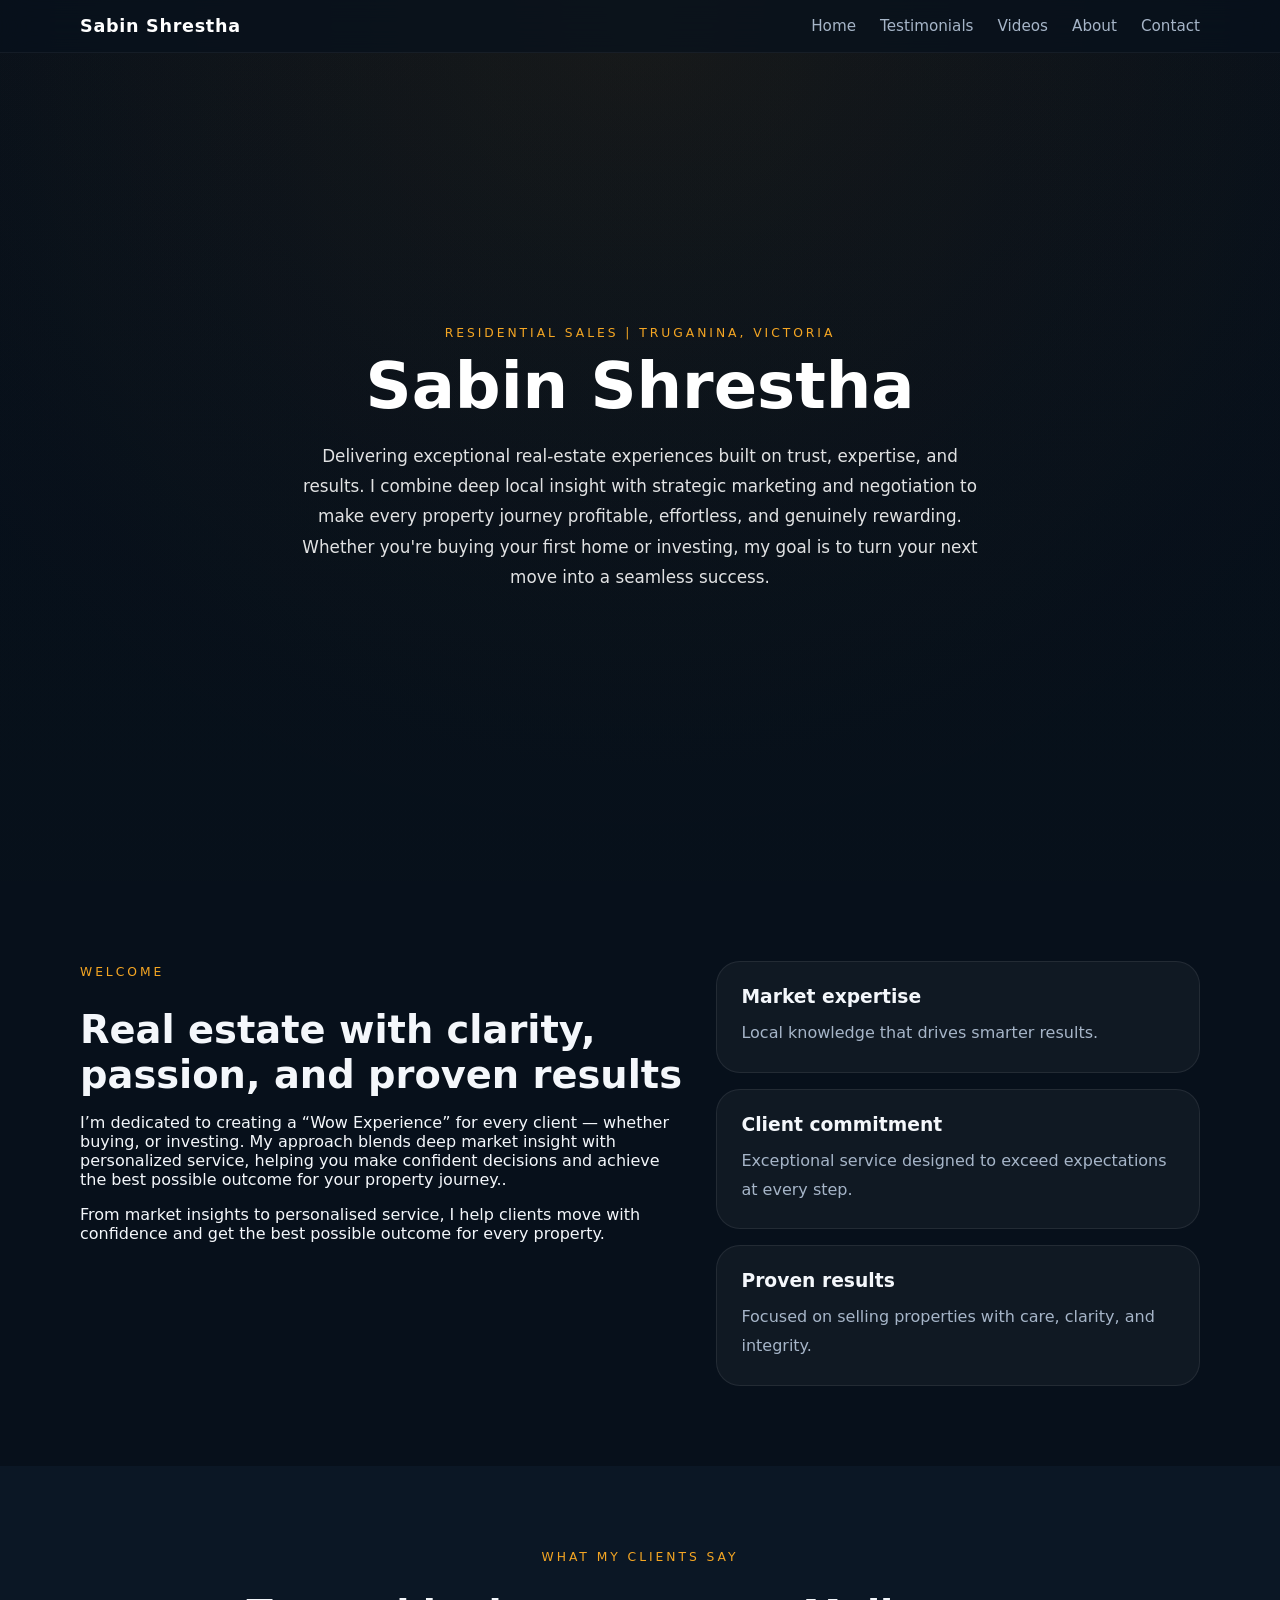
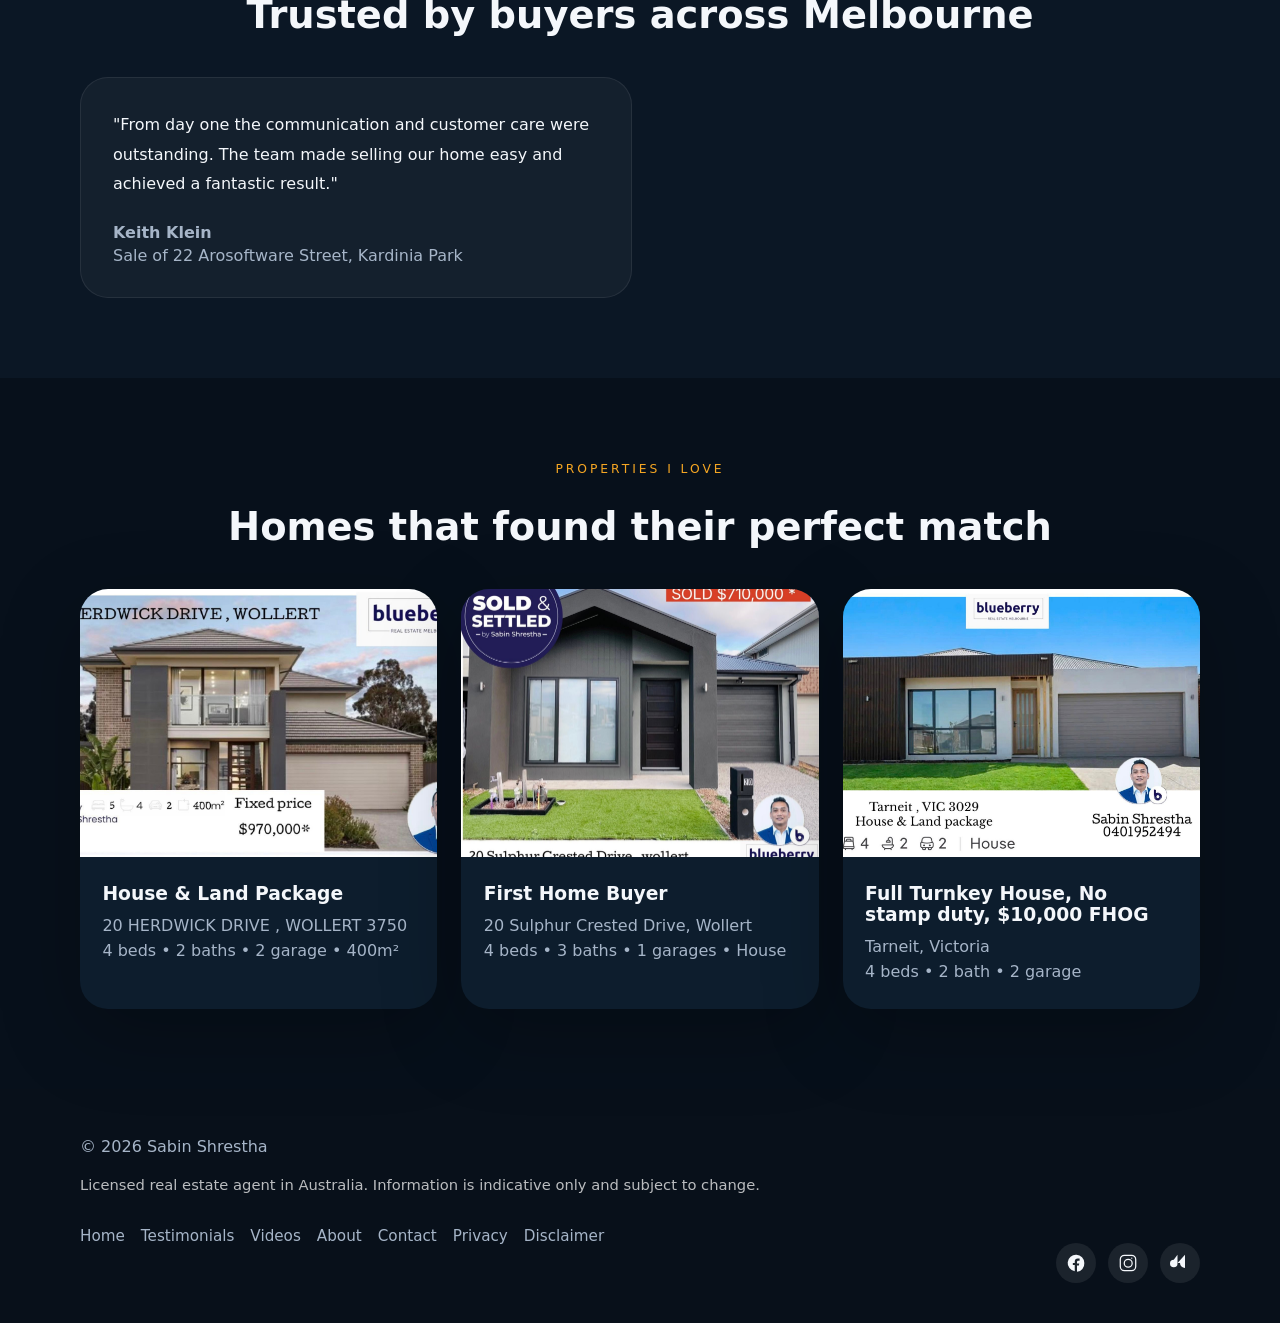
<file: index.html>
﻿<!DOCTYPE html>
<html lang="en-AU">
<head>
  <meta charset="UTF-8" />
  <meta name="viewport" content="width=device-width, initial-scale=1.0" />
  <meta name="referrer" content="no-referrer" />
  <meta http-equiv="Content-Security-Policy" content="default-src 'self' https://fonts.googleapis.com https://fonts.gstatic.com https://images.unsplash.com; script-src 'self'; style-src 'self' https://fonts.googleapis.com; font-src 'self' https://fonts.gstatic.com; img-src 'self' https://images.unsplash.com data:; connect-src 'self'; base-uri 'self'; form-action 'self'; frame-ancestors 'none'; object-src 'none';" />
  <title>Sabin Shrestha | Real Estate Agent</title>
  <link rel="preconnect" href="https://fonts.googleapis.com" />
  <link rel="preconnect" href="https://fonts.gstatic.com" crossorigin />
  <link href="https://fonts.googleapis.com/css2?family=Inter:wght@400;500;600;700;800&display=swap" rel="stylesheet" />
  <link rel="stylesheet" href="styles.css" />
</head>
<body>
  <a class="skip-link" href="#main-content">Skip to main content</a>
  <header class="site-header">
    <div class="container nav-wrap">
      <a href="index.html" class="logo">Sabin Shrestha</a>
      <nav class="main-nav" aria-label="Primary navigation">
        <a href="index.html">Home</a>
        <a href="testimonials.html">Testimonials</a>
        <a href="videos.html">Videos</a>
        <a href="about.html">About</a>
        <a href="contact.html">Contact</a>
      </nav>

    </div>
  </header>

  <main id="main-content">
    <section class="hero" id="home">
      <div class="hero-overlay"></div>
      <div class="container hero-content">
        <span class="eyebrow">Residential sales | Truganina, Victoria</span>
        <h1>Sabin Shrestha</h1>
        <p>Delivering exceptional real-estate experiences built on trust, expertise, and results. I combine deep local insight with strategic marketing and negotiation to make every property journey profitable, effortless, and genuinely rewarding. Whether you're buying your first home or investing, my goal is to turn your next move into a seamless success.</p>
      </div>
    </section>

    <section class="about section-light">
      <div class="container section-grid">
        <div>
          <span class="section-subtitle">Welcome</span>
          <h2>Real estate with clarity, passion, and proven results</h2>
          <p>I’m dedicated to creating a “Wow Experience” for every client — whether buying, or investing. My approach blends deep market insight with personalized service, helping you make confident decisions and achieve the best possible outcome for your property journey..</p>
          <p>From market insights to personalised service, I help clients move with confidence and get the best possible outcome for every property.</p>
        </div>
        <div class="feature-cards">
          <article class="feature-card">
            <h3>Market expertise</h3>
            <p>Local knowledge that drives smarter results.</p>
          </article>
          <article class="feature-card">
            <h3>Client commitment</h3>
            <p>Exceptional service designed to exceed expectations at every step.</p>
          </article>
          <article class="feature-card">
            <h3>Proven results</h3>
            <p>Focused on selling properties with care, clarity, and integrity.</p>
          </article>
        </div>
      </div>
    </section>

    <section class="testimonials section-dark" id="testimonials">
      <div class="container">
        <div class="section-header">
          <span class="section-subtitle">What my clients say</span>
          <h2>Trusted by buyers across Melbourne</h2>
        </div>
        <div class="testimonial-slider" id="home-testimonial-slider">
          <article class="testimonial-card active">
            <p>"From day one the communication and customer care were outstanding. The team made selling our home easy and achieved a fantastic result."</p>
            <div class="testimonial-meta">
              <strong>Keith Klein</strong>
              <span>Sale of 22 Arosoftware Street, Kardinia Park</span>
            </div>
          </article>
        </div>
      </div>
    </section>

    <section class="properties section-light" id="properties">
      <div class="container">
        <div class="section-header">
          <span class="section-subtitle">Properties I Love</span>
          <h2>Homes that found their perfect match  </h2>
        </div>
        <div class="property-grid">
          <article class="property-card">
            <img src="soldhome3.jpg" alt="Luxury coastal home" />
            <div class="property-details">
              <h3>House & Land Package</h3>
              <p>20 HERDWICK DRIVE , WOLLERT 3750</p>
              <div class="property-meta">4 beds • 2 baths • 2 garage • 400m²</div>
            </div>
          </article>
          <article class="property-card">
            <img src="soldhome2.jpg" alt="Elegant modern home" />
            <div class="property-details">
              <h3>First Home Buyer</h3>
              <p>20 Sulphur Crested Drive, Wollert</p>
              <div class="property-meta">4 beds • 3 baths • 1 garages • House</div>
            </div>
          </article>
          <article class="property-card">
            <img src="soldhome4.jpg" alt="Modern townhouse" />
            <div class="property-details">
              <h3> Full Turnkey House, No stamp duty,  $10,000 FHOG</h3>
              <p>Tarneit, Victoria</p>
              <div class="property-meta">4 beds • 2 bath • 2 garage</div>
            </div>
          </article>
        </div>
      </div>
    </section>

  </main>

  <footer class="site-footer">
  <div class="container footer-grid">
    <div class="footer-brand">
      <p>© 2026 Sabin Shrestha</p>
      <p class="footer-note">Licensed real estate agent in Australia. Information is indicative only and subject to change.</p>
    </div>
    <div class="footer-links">
      <a href="index.html">Home</a>
      <a href="testimonials.html">Testimonials</a>
      <a href="videos.html">Videos</a>
      <a href="about.html">About</a>
      <a href="contact.html">Contact</a>
      <a href="privacy.html">Privacy</a>
      <a href="disclaimer.html">Disclaimer</a>
    </div>
    <div class="footer-social">
      <a href="https://www.facebook.com/sabin.shrestha.16" target="_blank" rel="noreferrer noopener" aria-label="Facebook">
        <svg viewBox="0 0 24 24" fill="currentColor" aria-hidden="true"><path d="M22 12a10 10 0 1 0-11.5 9.9V14.4H8.2v-2.4h2.3v-1.8c0-2.3 1.4-3.6 3.5-3.6 1 0 2 .1 2.3.1v2.7h-1.5c-1.2 0-1.6.7-1.6 1.6v1.7h2.7l-.4 2.4h-2.3v7.5A10 10 0 0 0 22 12z"/></svg>
      </a>
      <a href="https://www.instagram.com/sabinblueberry/" target="_blank" rel="noreferrer noopener" aria-label="Instagram">
        <svg viewBox="0 0 24 24" fill="currentColor" aria-hidden="true"><path d="M7.75 2h8.5A5.75 5.75 0 0 1 22 7.75v8.5A5.75 5.75 0 0 1 16.25 22h-8.5A5.75 5.75 0 0 1 2 16.25v-8.5A5.75 5.75 0 0 1 7.75 2zm0 1.5A4.25 4.25 0 0 0 3.5 7.75v8.5A4.25 4.25 0 0 0 7.75 20.5h8.5A4.25 4.25 0 0 0 20.5 16.25v-8.5A4.25 4.25 0 0 0 16.25 3.5h-8.5zm8.75 2a.75.75 0 1 1 0 1.5.75.75 0 0 1 0-1.5zm-4.25 1.25a5.5 5.5 0 1 1 0 11 5.5 5.5 0 0 1 0-11zm0 1.5a4 4 0 1 0 0 8 4 4 0 0 0 0-8z"/></svg>
      </a>
      <a href="https://www.tiktok.com/@sabin_realtor?lang=en" target="_blank" rel="noreferrer noopener" aria-label="TikTok">
        <svg viewBox="0 0 24 24" fill="currentColor" aria-hidden="true"><path d="M9 2v10.5A4.5 4.5 0 1 1 4.5 8"/><path d="M9 12h3a6 6 0 0 0 6 6V2"/></svg>
      </a>
    </div>
  </div>
</footer>

  <script src="script.js"></script>
</body>
</html>
</file>
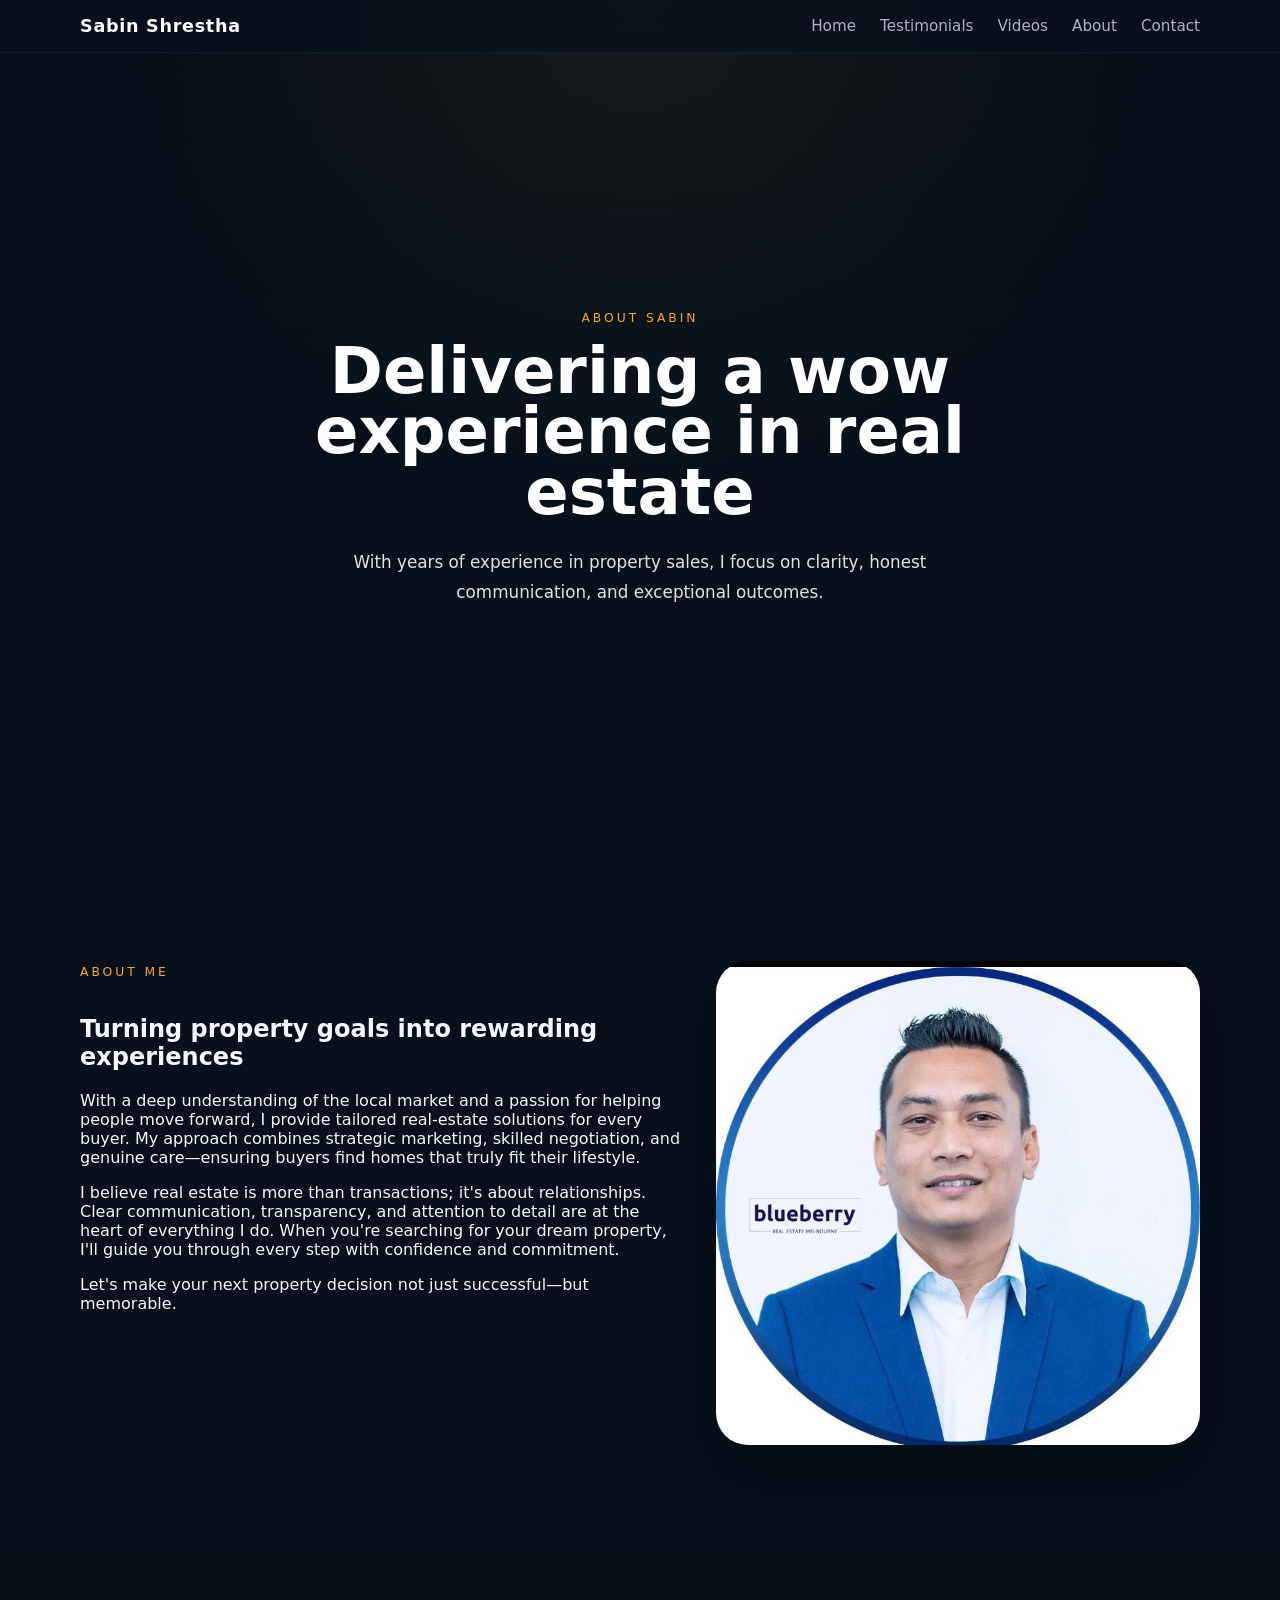
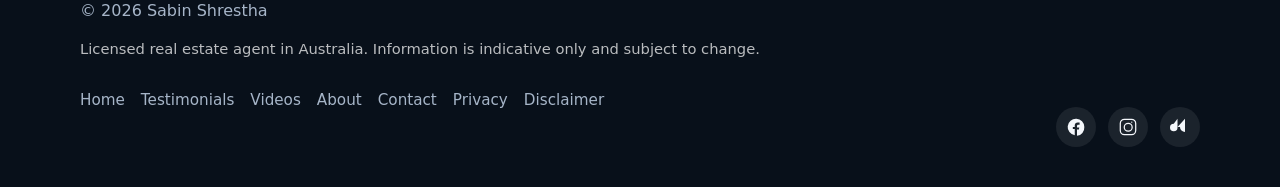
<file: about.html>
﻿<!DOCTYPE html>
<html lang="en-AU">
<head>
  <meta charset="UTF-8" />
  <meta name="viewport" content="width=device-width, initial-scale=1.0" />
  <meta name="referrer" content="no-referrer" />
  <meta http-equiv="Content-Security-Policy" content="default-src 'self' https://fonts.googleapis.com https://fonts.gstatic.com https://images.unsplash.com; script-src 'self'; style-src 'self' https://fonts.googleapis.com; font-src 'self' https://fonts.gstatic.com; img-src 'self' https://images.unsplash.com data:; connect-src 'self'; base-uri 'self'; form-action 'self'; frame-ancestors 'none'; object-src 'none';" />
  <title>About | Sabin Shrestha</title>
  <link rel="preconnect" href="https://fonts.googleapis.com" />
  <link rel="preconnect" href="https://fonts.gstatic.com" crossorigin />
  <link href="https://fonts.googleapis.com/css2?family=Inter:wght@400;500;600;700;800&display=swap" rel="stylesheet" />
  <link rel="stylesheet" href="styles.css" />
</head>
<body>
  <a class="skip-link" href="#main-content">Skip to main content</a>
  <header class="site-header">
    <div class="container nav-wrap">
      <a href="index.html" class="logo">Sabin Shrestha</a>
      <nav class="main-nav" aria-label="Primary navigation">
        <a href="index.html">Home</a>
        <a href="testimonials.html">Testimonials</a>
        <a href="videos.html">Videos</a>
        <a href="about.html">About</a>
        <a href="contact.html">Contact</a>
      </nav>

    </div>
  </header>

  <main id="main-content">
    <section class="hero">
      <div class="hero-overlay"></div>
      <div class="container hero-content">
        <span class="eyebrow">About Sabin</span>
        <h1>Delivering a wow experience in real estate</h1>
        <p>With years of experience in property sales, I focus on clarity, honest communication, and exceptional outcomes.</p>
      </div>
    </section>

    <section class="section-light">
      <div class="container section-grid">
        <div>
          <span class="section-subtitle">About me</span>
          <h2>Turning property goals into rewarding experiences</h2>
          <p>With a deep understanding of the local market and a passion for helping people move forward, I provide tailored real-estate solutions for every buyer. My approach combines strategic marketing, skilled negotiation, and genuine care—ensuring buyers find homes that truly fit their lifestyle.</p>
          <p>I believe real estate is more than transactions; it's about relationships. Clear communication, transparency, and attention to detail are at the heart of everything I do. When you're searching for your dream property, I'll guide you through every step with confidence and commitment.</p>
          <p>Let's make your next property decision not just successful—but memorable.</p>
        </div>
        <div>
          <div class="about-image-wrapper">
            <img src="sabin profile.jpg" alt="Sabin Shrestha" class="agent-photo" />
          </div>
        </div>
      </div>
    </section>
  </main>

  <footer class="site-footer">
  <div class="container footer-grid">
    <div class="footer-brand">
      <p>© 2026 Sabin Shrestha</p>
      <p class="footer-note">Licensed real estate agent in Australia. Information is indicative only and subject to change.</p>
    </div>
    <div class="footer-links">
      <a href="index.html">Home</a>
      <a href="testimonials.html">Testimonials</a>
      <a href="videos.html">Videos</a>
      <a href="about.html">About</a>
      <a href="contact.html">Contact</a>
      <a href="privacy.html">Privacy</a>
      <a href="disclaimer.html">Disclaimer</a>
    </div>
    <div class="footer-social">
      <a href="https://www.facebook.com/sabin.shrestha.16" target="_blank" rel="noreferrer noopener" aria-label="Facebook">
        <svg viewBox="0 0 24 24" fill="currentColor" aria-hidden="true"><path d="M22 12a10 10 0 1 0-11.5 9.9V14.4H8.2v-2.4h2.3v-1.8c0-2.3 1.4-3.6 3.5-3.6 1 0 2 .1 2.3.1v2.7h-1.5c-1.2 0-1.6.7-1.6 1.6v1.7h2.7l-.4 2.4h-2.3v7.5A10 10 0 0 0 22 12z"/></svg>
      </a>
      <a href="https://www.instagram.com/sabinblueberry/" target="_blank" rel="noreferrer noopener" aria-label="Instagram">
        <svg viewBox="0 0 24 24" fill="currentColor" aria-hidden="true"><path d="M7.75 2h8.5A5.75 5.75 0 0 1 22 7.75v8.5A5.75 5.75 0 0 1 16.25 22h-8.5A5.75 5.75 0 0 1 2 16.25v-8.5A5.75 5.75 0 0 1 7.75 2zm0 1.5A4.25 4.25 0 0 0 3.5 7.75v8.5A4.25 4.25 0 0 0 7.75 20.5h8.5A4.25 4.25 0 0 0 20.5 16.25v-8.5A4.25 4.25 0 0 0 16.25 3.5h-8.5zm8.75 2a.75.75 0 1 1 0 1.5.75.75 0 0 1 0-1.5zm-4.25 1.25a5.5 5.5 0 1 1 0 11 5.5 5.5 0 0 1 0-11zm0 1.5a4 4 0 1 0 0 8 4 4 0 0 0 0-8z"/></svg>
      </a>
      <a href="https://www.tiktok.com/@sabin_realtor?lang=en" target="_blank" rel="noreferrer noopener" aria-label="TikTok">
        <svg viewBox="0 0 24 24" fill="currentColor" aria-hidden="true"><path d="M9 2v10.5A4.5 4.5 0 1 1 4.5 8"/><path d="M9 12h3a6 6 0 0 0 6 6V2"/></svg>
      </a>
    </div>
  </div>
</footer>
</body>
</html>
</file>
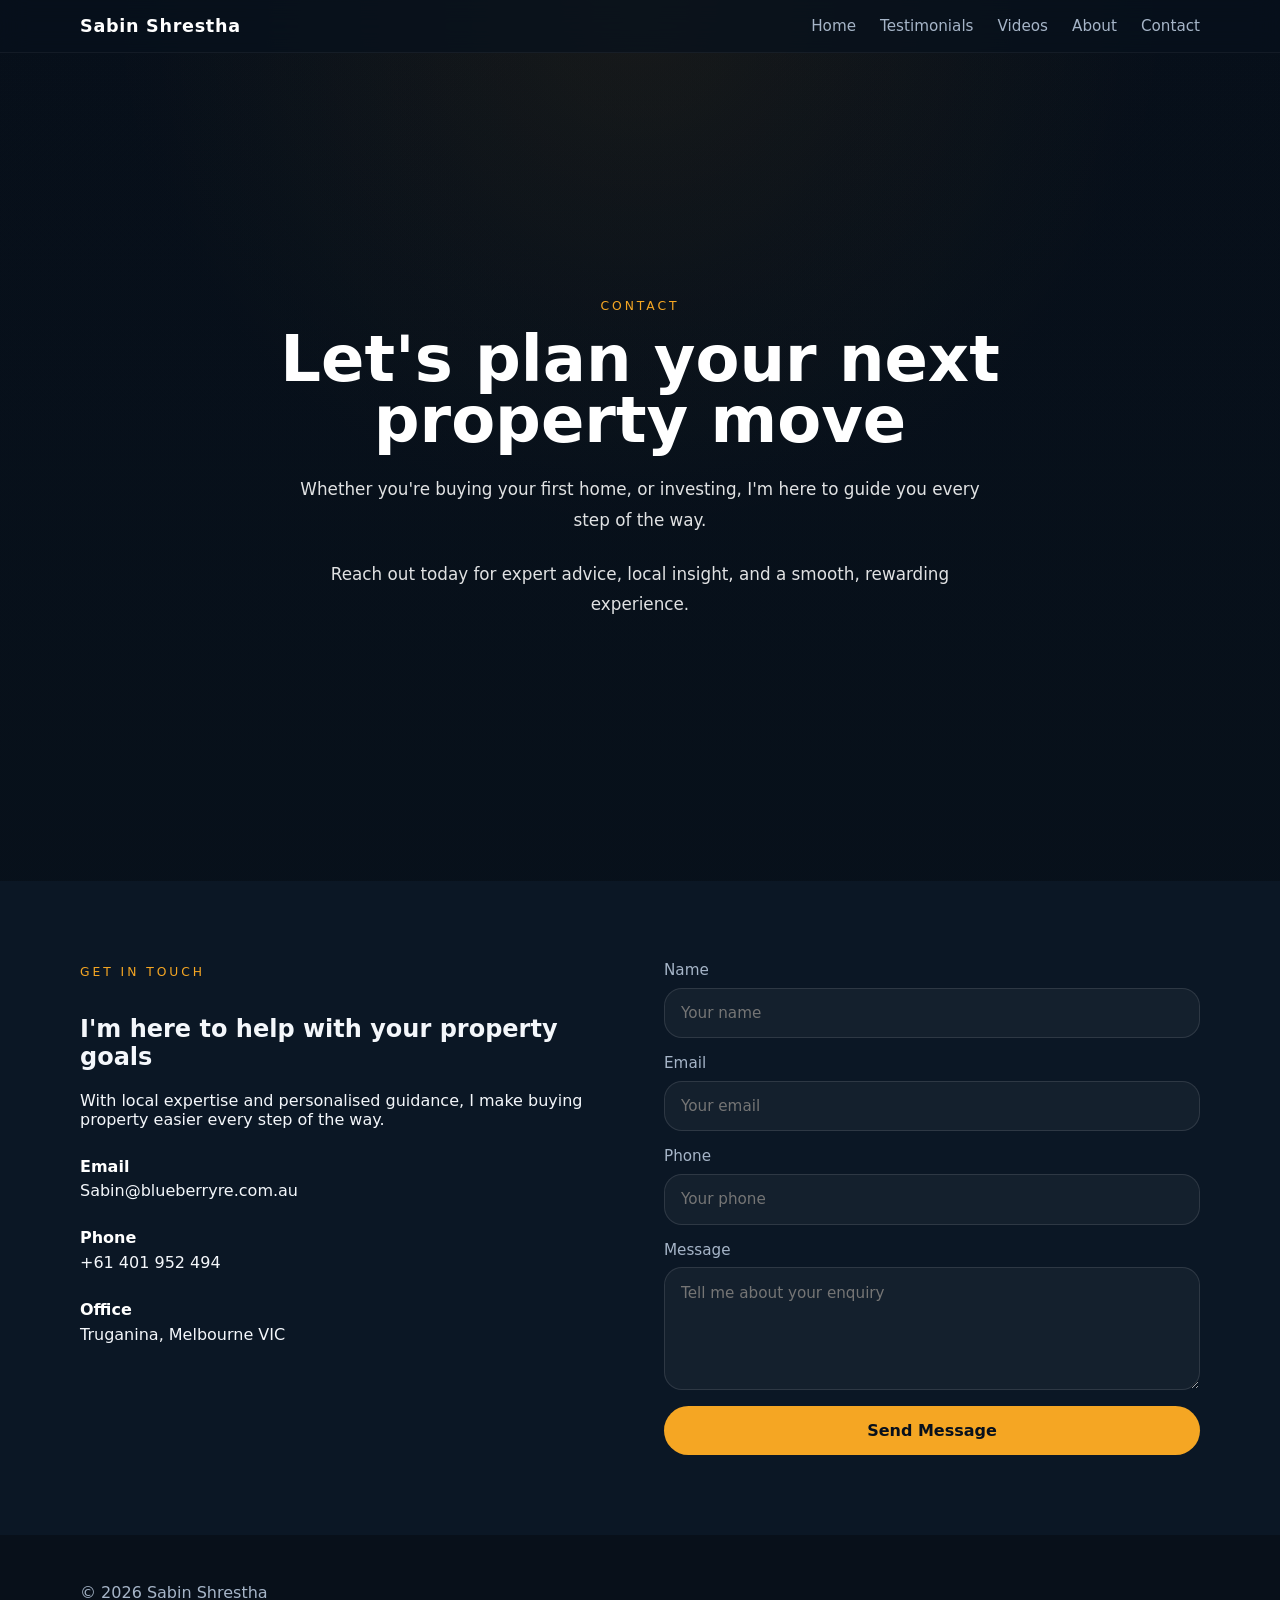
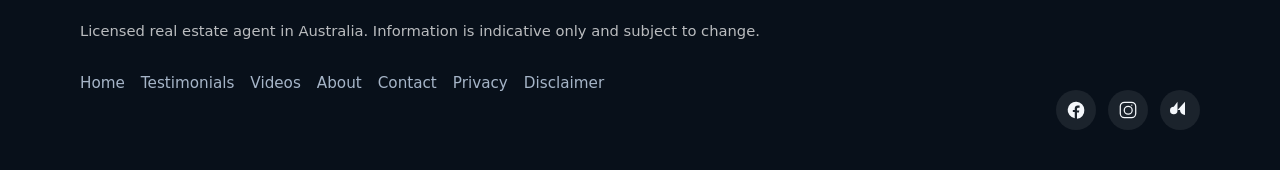
<file: contact.html>
﻿<!DOCTYPE html>
<html lang="en-AU">
<head>
  <meta charset="UTF-8" />
  <meta name="viewport" content="width=device-width, initial-scale=1.0" />
  <meta name="referrer" content="no-referrer" />
  <meta http-equiv="Content-Security-Policy" content="default-src 'self' https://fonts.googleapis.com https://fonts.gstatic.com https://images.unsplash.com; script-src 'self'; style-src 'self' https://fonts.googleapis.com; font-src 'self' https://fonts.gstatic.com; img-src 'self' https://images.unsplash.com data:; connect-src 'self'; base-uri 'self'; form-action 'self'; frame-ancestors 'none'; object-src 'none';" />
  <title>Contact | Sabin Shrestha</title>
  <link rel="preconnect" href="https://fonts.googleapis.com" />
  <link rel="preconnect" href="https://fonts.gstatic.com" crossorigin />
  <link href="https://fonts.googleapis.com/css2?family=Inter:wght@400;500;600;700;800&display=swap" rel="stylesheet" />
  <link rel="stylesheet" href="styles.css" />
</head>
<body>
  <a class="skip-link" href="#main-content">Skip to main content</a>
  <header class="site-header">
    <div class="container nav-wrap">
      <a href="index.html" class="logo">Sabin Shrestha</a>
      <nav class="main-nav" aria-label="Primary navigation">
        <a href="index.html">Home</a>
        <a href="testimonials.html">Testimonials</a>
        <a href="videos.html">Videos</a>
        <a href="about.html">About</a>
        <a href="contact.html">Contact</a>
      </nav>

    </div>
  </header>

  <main id="main-content">
    <section class="hero">
      <div class="hero-overlay"></div>
      <div class="container hero-content">
        <span class="eyebrow">Contact</span>
        <h1>Let's plan your next property move</h1>
        <p>Whether you're buying your first home, or investing, I'm here to guide you every step of the way.</p>
        <p>Reach out today for expert advice, local insight, and a smooth, rewarding experience.</p>
      </div>
    </section>

    <section class="section-dark">
      <div class="container contact-grid">
        <div>
          <span class="section-subtitle">Get in touch</span>
          <h2>I'm here to help with your property goals</h2>
          <p>With local expertise and personalised guidance, I make buying property easier every step of the way.</p>
          <div class="contact-info">
            <strong>Email</strong>
            <a href="mailto:Sabin@blueberryre.com.au">Sabin@blueberryre.com.au</a>
          </div>
          <div class="contact-info">
            <strong>Phone</strong>
            <a href="tel:+61401952494">+61 401 952 494</a>
          </div>
          <div class="contact-info">
            <strong>Office</strong>
            <span>Truganina, Melbourne VIC</span>
          </div>
        </div>
        <form id="contact-form" class="contact-form" action="#" method="post" novalidate autocomplete="off">
          <label>
            Name
            <input id="contact-name" name="name" type="text" placeholder="Your name" required />
          </label>
          <label>
            Email
            <input id="contact-email" name="email" type="email" placeholder="Your email" required />
          </label>
          <label>
            Phone
            <input id="contact-phone" name="phone" type="tel" placeholder="Your phone" />
          </label>
          <label>
            Message
            <textarea id="contact-message" name="message" rows="5" placeholder="Tell me about your enquiry" required></textarea>
          </label>
          <button type="submit" class="button button-primary">Send Message</button>
        </form>
      </div>
    </section>
  </main>

  <footer class="site-footer">
  <div class="container footer-grid">
    <div class="footer-brand">
      <p>© 2026 Sabin Shrestha</p>
      <p class="footer-note">Licensed real estate agent in Australia. Information is indicative only and subject to change.</p>
    </div>
    <div class="footer-links">
      <a href="index.html">Home</a>
      <a href="testimonials.html">Testimonials</a>
      <a href="videos.html">Videos</a>
      <a href="about.html">About</a>
      <a href="contact.html">Contact</a>
      <a href="privacy.html">Privacy</a>
      <a href="disclaimer.html">Disclaimer</a>
    </div>
    <div class="footer-social">
      <a href="https://www.facebook.com/sabin.shrestha.16" target="_blank" rel="noreferrer noopener" aria-label="Facebook">
        <svg viewBox="0 0 24 24" fill="currentColor" aria-hidden="true"><path d="M22 12a10 10 0 1 0-11.5 9.9V14.4H8.2v-2.4h2.3v-1.8c0-2.3 1.4-3.6 3.5-3.6 1 0 2 .1 2.3.1v2.7h-1.5c-1.2 0-1.6.7-1.6 1.6v1.7h2.7l-.4 2.4h-2.3v7.5A10 10 0 0 0 22 12z"/></svg>
      </a>
      <a href="https://www.instagram.com/sabinblueberry/" target="_blank" rel="noreferrer noopener" aria-label="Instagram">
        <svg viewBox="0 0 24 24" fill="currentColor" aria-hidden="true"><path d="M7.75 2h8.5A5.75 5.75 0 0 1 22 7.75v8.5A5.75 5.75 0 0 1 16.25 22h-8.5A5.75 5.75 0 0 1 2 16.25v-8.5A5.75 5.75 0 0 1 7.75 2zm0 1.5A4.25 4.25 0 0 0 3.5 7.75v8.5A4.25 4.25 0 0 0 7.75 20.5h8.5A4.25 4.25 0 0 0 20.5 16.25v-8.5A4.25 4.25 0 0 0 16.25 3.5h-8.5zm8.75 2a.75.75 0 1 1 0 1.5.75.75 0 0 1 0-1.5zm-4.25 1.25a5.5 5.5 0 1 1 0 11 5.5 5.5 0 0 1 0-11zm0 1.5a4 4 0 1 0 0 8 4 4 0 0 0 0-8z"/></svg>
      </a>
      <a href="https://www.tiktok.com/@sabin_realtor?lang=en" target="_blank" rel="noreferrer noopener" aria-label="TikTok">
        <svg viewBox="0 0 24 24" fill="currentColor" aria-hidden="true"><path d="M9 2v10.5A4.5 4.5 0 1 1 4.5 8"/><path d="M9 12h3a6 6 0 0 0 6 6V2"/></svg>
      </a>
    </div>
  </div>
</footer>
</body>
</html>
</file>
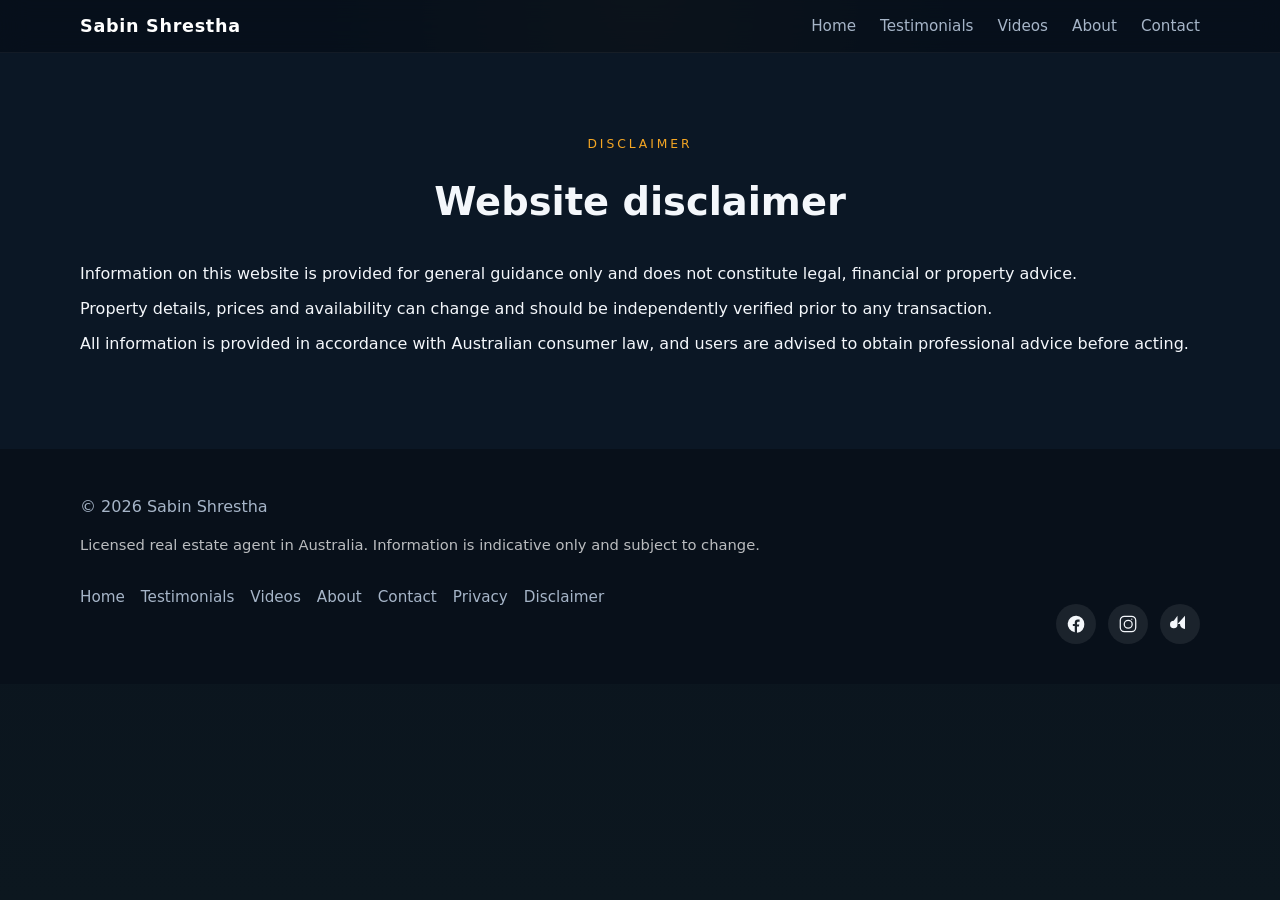
<file: disclaimer.html>
﻿<!DOCTYPE html>
<html lang="en-AU">
<head>
  <meta charset="UTF-8" />
  <meta name="viewport" content="width=device-width, initial-scale=1.0" />
  <meta name="referrer" content="no-referrer" />
  <meta http-equiv="Content-Security-Policy" content="default-src 'self' https://fonts.googleapis.com https://fonts.gstatic.com https://images.unsplash.com; script-src 'self'; style-src 'self' https://fonts.googleapis.com; font-src 'self' https://fonts.gstatic.com; img-src 'self' https://images.unsplash.com data:; connect-src 'self'; base-uri 'self'; form-action 'self'; frame-ancestors 'none'; object-src 'none';" />
  <title>Disclaimer | Sabin Shrestha</title>
  <link rel="preconnect" href="https://fonts.googleapis.com" />
  <link rel="preconnect" href="https://fonts.gstatic.com" crossorigin />
  <link href="https://fonts.googleapis.com/css2?family=Inter:wght@400;500;600;700;800&display=swap" rel="stylesheet" />
  <link rel="stylesheet" href="styles.css" />
</head>
<body>
  <a class="skip-link" href="#main-content">Skip to main content</a>
  <header class="site-header">
    <div class="container nav-wrap">
      <a href="index.html" class="logo">Sabin Shrestha</a>
      <nav class="main-nav" aria-label="Primary navigation">
        <a href="index.html">Home</a>
        <a href="testimonials.html">Testimonials</a>
        <a href="videos.html">Videos</a>
        <a href="about.html">About</a>
        <a href="contact.html">Contact</a>
      </nav>

    </div>
  </header>

  <main id="main-content">
    <section class="section-dark">
      <div class="container">
        <div class="section-header">
          <span class="section-subtitle">Disclaimer</span>
          <h2>Website disclaimer</h2>
        </div>
        <p>Information on this website is provided for general guidance only and does not constitute legal, financial or property advice.</p>
        <p>Property details, prices and availability can change and should be independently verified prior to any transaction.</p>
        <p>All information is provided in accordance with Australian consumer law, and users are advised to obtain professional advice before acting.</p>
      </div>
    </section>
  </main>

  <footer class="site-footer">
  <div class="container footer-grid">
    <div class="footer-brand">
      <p>© 2026 Sabin Shrestha</p>
      <p class="footer-note">Licensed real estate agent in Australia. Information is indicative only and subject to change.</p>
    </div>
    <div class="footer-links">
      <a href="index.html">Home</a>
      <a href="testimonials.html">Testimonials</a>
      <a href="videos.html">Videos</a>
      <a href="about.html">About</a>
      <a href="contact.html">Contact</a>
      <a href="privacy.html">Privacy</a>
      <a href="disclaimer.html">Disclaimer</a>
    </div>
    <div class="footer-social">
      <a href="https://www.facebook.com/sabin.shrestha.16" target="_blank" rel="noreferrer noopener" aria-label="Facebook">
        <svg viewBox="0 0 24 24" fill="currentColor" aria-hidden="true"><path d="M22 12a10 10 0 1 0-11.5 9.9V14.4H8.2v-2.4h2.3v-1.8c0-2.3 1.4-3.6 3.5-3.6 1 0 2 .1 2.3.1v2.7h-1.5c-1.2 0-1.6.7-1.6 1.6v1.7h2.7l-.4 2.4h-2.3v7.5A10 10 0 0 0 22 12z"/></svg>
      </a>
      <a href="https://www.instagram.com/sabinblueberry/" target="_blank" rel="noreferrer noopener" aria-label="Instagram">
        <svg viewBox="0 0 24 24" fill="currentColor" aria-hidden="true"><path d="M7.75 2h8.5A5.75 5.75 0 0 1 22 7.75v8.5A5.75 5.75 0 0 1 16.25 22h-8.5A5.75 5.75 0 0 1 2 16.25v-8.5A5.75 5.75 0 0 1 7.75 2zm0 1.5A4.25 4.25 0 0 0 3.5 7.75v8.5A4.25 4.25 0 0 0 7.75 20.5h8.5A4.25 4.25 0 0 0 20.5 16.25v-8.5A4.25 4.25 0 0 0 16.25 3.5h-8.5zm8.75 2a.75.75 0 1 1 0 1.5.75.75 0 0 1 0-1.5zm-4.25 1.25a5.5 5.5 0 1 1 0 11 5.5 5.5 0 0 1 0-11zm0 1.5a4 4 0 1 0 0 8 4 4 0 0 0 0-8z"/></svg>
      </a>
      <a href="https://www.tiktok.com/@sabin_realtor?lang=en" target="_blank" rel="noreferrer noopener" aria-label="TikTok">
        <svg viewBox="0 0 24 24" fill="currentColor" aria-hidden="true"><path d="M9 2v10.5A4.5 4.5 0 1 1 4.5 8"/><path d="M9 12h3a6 6 0 0 0 6 6V2"/></svg>
      </a>
    </div>
  </div>
</footer>
</body>
</html>
</file>
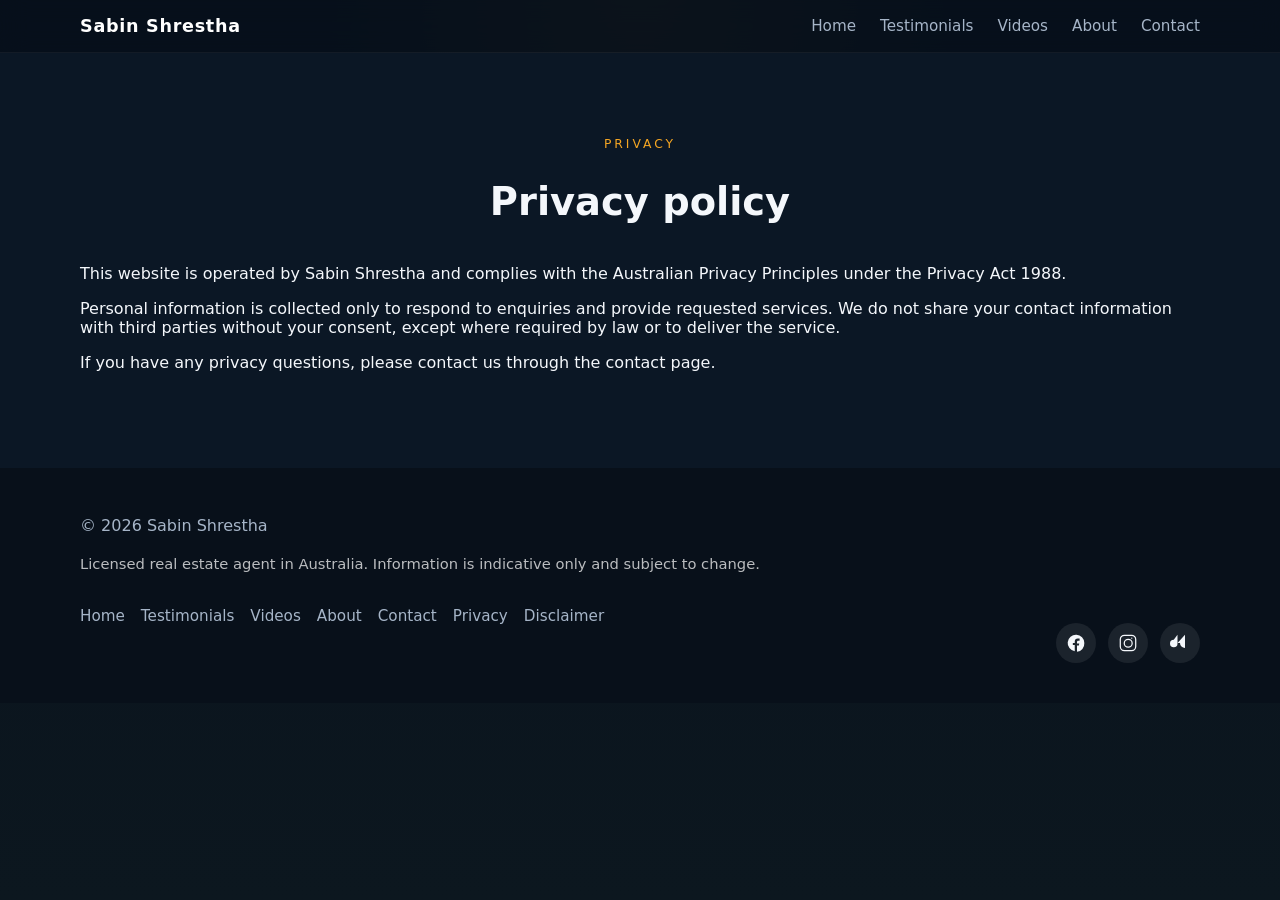
<file: privacy.html>
﻿<!DOCTYPE html>
<html lang="en-AU">
<head>
  <meta charset="UTF-8" />
  <meta name="viewport" content="width=device-width, initial-scale=1.0" />
  <meta name="referrer" content="no-referrer" />
  <meta http-equiv="Content-Security-Policy" content="default-src 'self' https://fonts.googleapis.com https://fonts.gstatic.com https://images.unsplash.com; script-src 'self'; style-src 'self' https://fonts.googleapis.com; font-src 'self' https://fonts.gstatic.com; img-src 'self' https://images.unsplash.com data:; connect-src 'self'; base-uri 'self'; form-action 'self'; frame-ancestors 'none'; object-src 'none';" />
  <title>Privacy Policy | Sabin Shrestha</title>
  <link rel="preconnect" href="https://fonts.googleapis.com" />
  <link rel="preconnect" href="https://fonts.gstatic.com" crossorigin />
  <link href="https://fonts.googleapis.com/css2?family=Inter:wght@400;500;600;700;800&display=swap" rel="stylesheet" />
  <link rel="stylesheet" href="styles.css" />
</head>
<body>
  <a class="skip-link" href="#main-content">Skip to main content</a>
  <header class="site-header">
    <div class="container nav-wrap">
      <a href="index.html" class="logo">Sabin Shrestha</a>
      <nav class="main-nav" aria-label="Primary navigation">
        <a href="index.html">Home</a>
        <a href="testimonials.html">Testimonials</a>
        <a href="videos.html">Videos</a>
        <a href="about.html">About</a>
        <a href="contact.html">Contact</a>
      </nav>

    </div>
  </header>

  <main id="main-content">
    <section class="section-dark">
      <div class="container">
        <div class="section-header">
          <span class="section-subtitle">Privacy</span>
          <h2>Privacy policy</h2>
        </div>
        <p>This website is operated by Sabin Shrestha and complies with the Australian Privacy Principles under the Privacy Act 1988.</p>
        <p>Personal information is collected only to respond to enquiries and provide requested services. We do not share your contact information with third parties without your consent, except where required by law or to deliver the service.</p>
        <p>If you have any privacy questions, please contact us through the contact page.</p>
      </div>
    </section>
  </main>

  <footer class="site-footer">
  <div class="container footer-grid">
    <div class="footer-brand">
      <p>© 2026 Sabin Shrestha</p>
      <p class="footer-note">Licensed real estate agent in Australia. Information is indicative only and subject to change.</p>
    </div>
    <div class="footer-links">
      <a href="index.html">Home</a>
      <a href="testimonials.html">Testimonials</a>
      <a href="videos.html">Videos</a>
      <a href="about.html">About</a>
      <a href="contact.html">Contact</a>
      <a href="privacy.html">Privacy</a>
      <a href="disclaimer.html">Disclaimer</a>
    </div>
    <div class="footer-social">
      <a href="https://www.facebook.com/sabin.shrestha.16" target="_blank" rel="noreferrer noopener" aria-label="Facebook">
        <svg viewBox="0 0 24 24" fill="currentColor" aria-hidden="true"><path d="M22 12a10 10 0 1 0-11.5 9.9V14.4H8.2v-2.4h2.3v-1.8c0-2.3 1.4-3.6 3.5-3.6 1 0 2 .1 2.3.1v2.7h-1.5c-1.2 0-1.6.7-1.6 1.6v1.7h2.7l-.4 2.4h-2.3v7.5A10 10 0 0 0 22 12z"/></svg>
      </a>
      <a href="https://www.instagram.com/sabinblueberry/" target="_blank" rel="noreferrer noopener" aria-label="Instagram">
        <svg viewBox="0 0 24 24" fill="currentColor" aria-hidden="true"><path d="M7.75 2h8.5A5.75 5.75 0 0 1 22 7.75v8.5A5.75 5.75 0 0 1 16.25 22h-8.5A5.75 5.75 0 0 1 2 16.25v-8.5A5.75 5.75 0 0 1 7.75 2zm0 1.5A4.25 4.25 0 0 0 3.5 7.75v8.5A4.25 4.25 0 0 0 7.75 20.5h8.5A4.25 4.25 0 0 0 20.5 16.25v-8.5A4.25 4.25 0 0 0 16.25 3.5h-8.5zm8.75 2a.75.75 0 1 1 0 1.5.75.75 0 0 1 0-1.5zm-4.25 1.25a5.5 5.5 0 1 1 0 11 5.5 5.5 0 0 1 0-11zm0 1.5a4 4 0 1 0 0 8 4 4 0 0 0 0-8z"/></svg>
      </a>
      <a href="https://www.tiktok.com/@sabin_realtor?lang=en" target="_blank" rel="noreferrer noopener" aria-label="TikTok">
        <svg viewBox="0 0 24 24" fill="currentColor" aria-hidden="true"><path d="M9 2v10.5A4.5 4.5 0 1 1 4.5 8"/><path d="M9 12h3a6 6 0 0 0 6 6V2"/></svg>
      </a>
    </div>
  </div>
</footer>
</body>
</html>
</file>
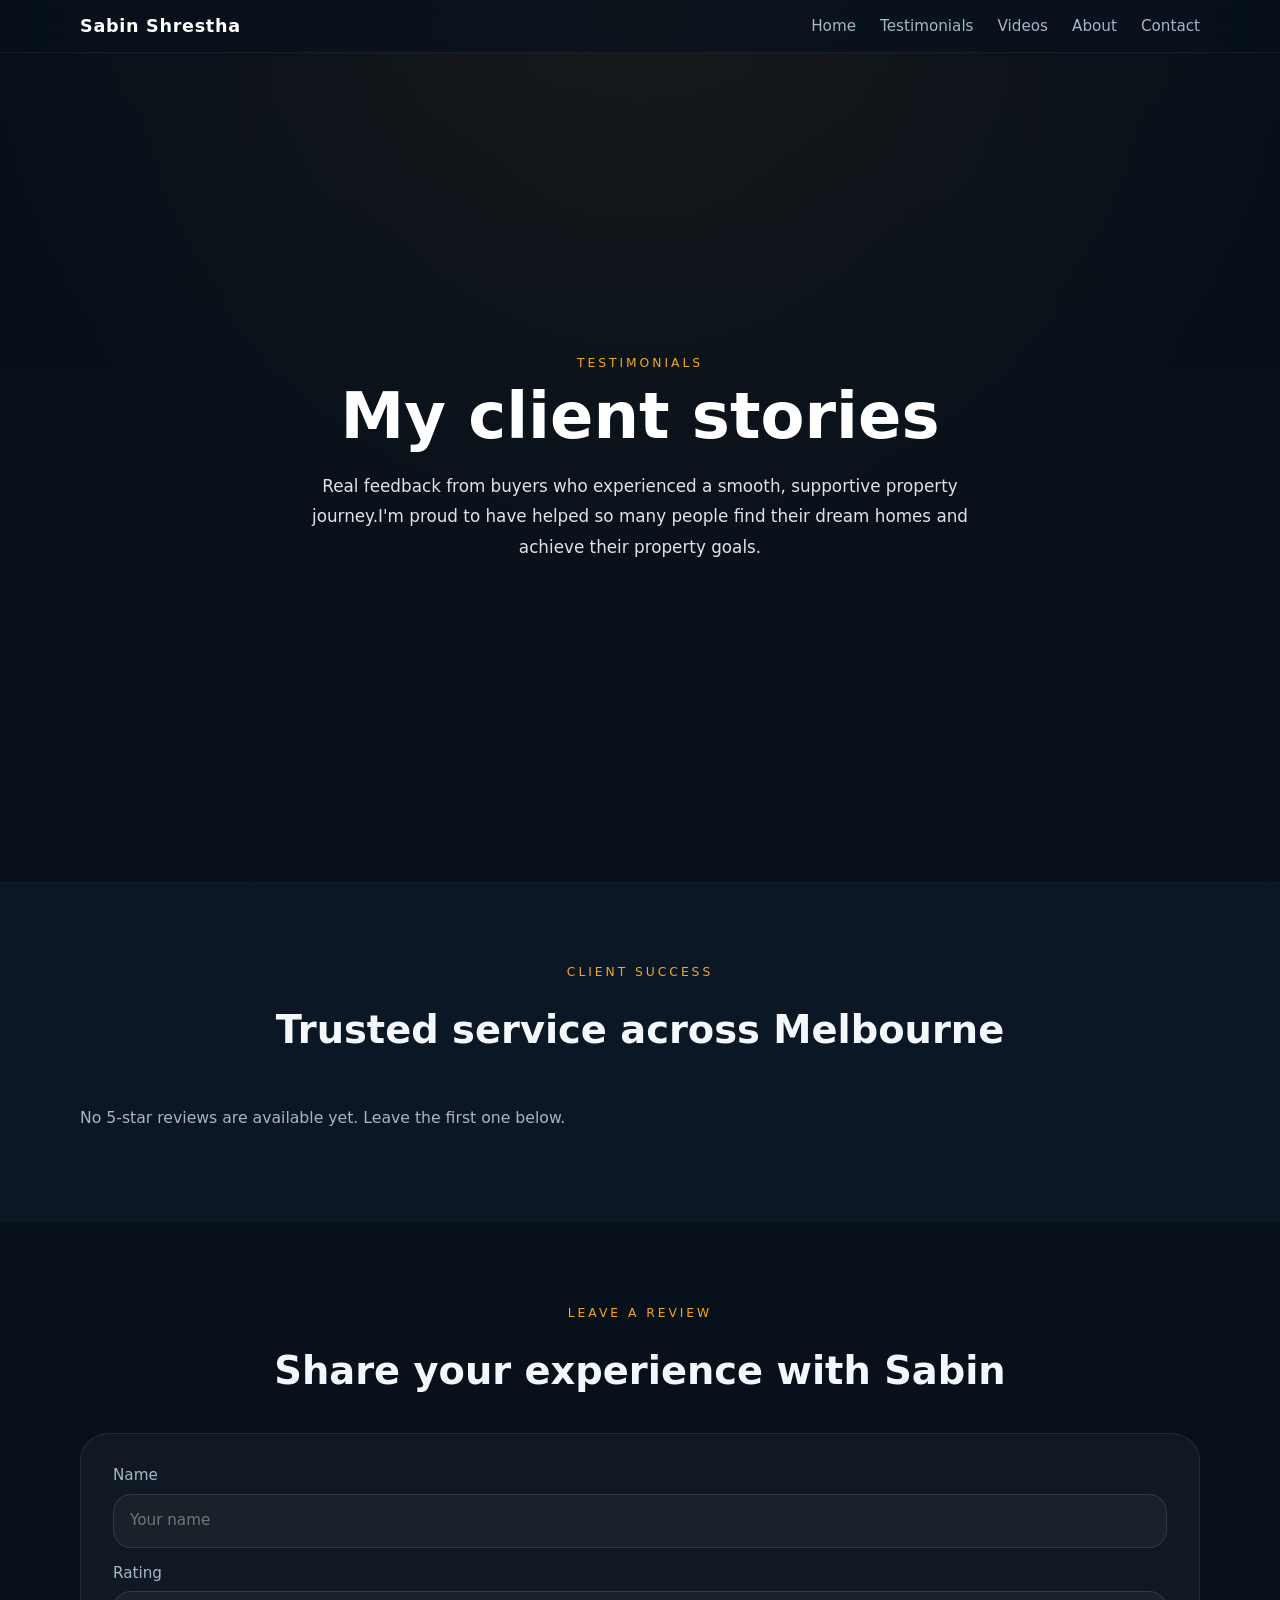
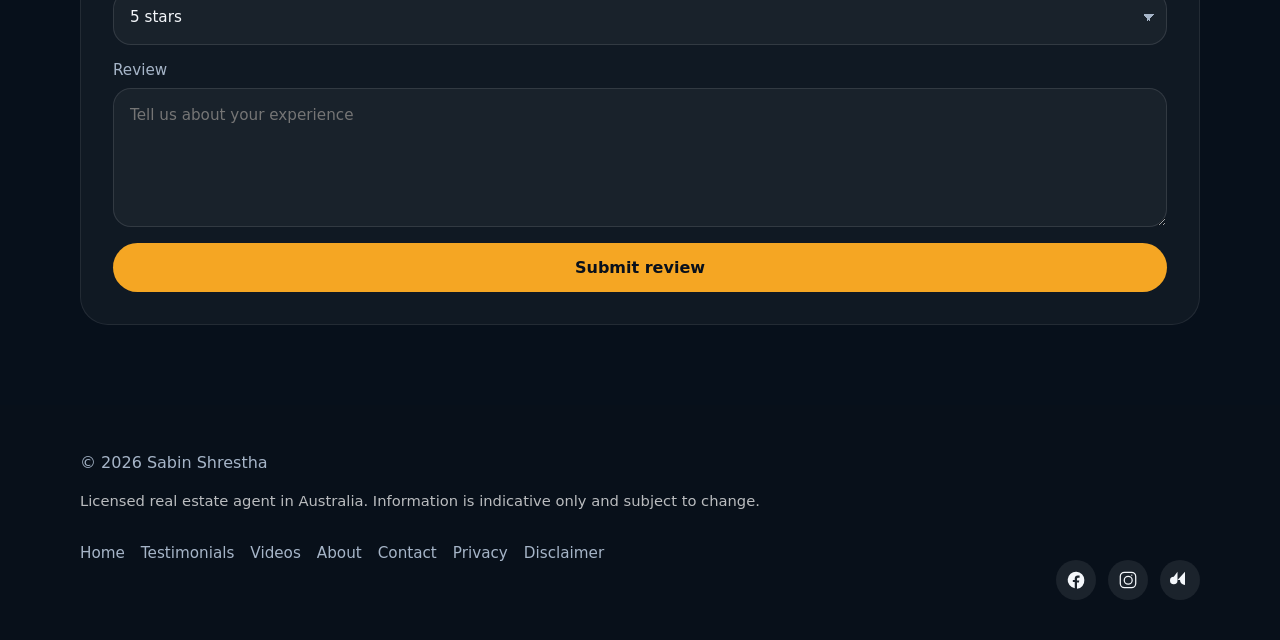
<file: testimonials.html>
﻿<!DOCTYPE html>
<html lang="en-AU">
<head>
  <meta charset="UTF-8" />
  <meta name="viewport" content="width=device-width, initial-scale=1.0" />
  <meta name="referrer" content="no-referrer" />
  <meta http-equiv="Content-Security-Policy" content="default-src 'self' https://fonts.googleapis.com https://fonts.gstatic.com https://images.unsplash.com; script-src 'self'; style-src 'self' https://fonts.googleapis.com; font-src 'self' https://fonts.gstatic.com; img-src 'self' https://images.unsplash.com data:; connect-src 'self'; base-uri 'self'; form-action 'self'; frame-ancestors 'none'; object-src 'none';" />
  <title>Testimonials | Sabin Shrestha</title>
  <link rel="preconnect" href="https://fonts.googleapis.com" />
  <link rel="preconnect" href="https://fonts.gstatic.com" crossorigin />
  <link href="https://fonts.googleapis.com/css2?family=Inter:wght@400;500;600;700;800&display=swap" rel="stylesheet" />
  <link rel="stylesheet" href="styles.css" />
</head>
<body>
  <a class="skip-link" href="#main-content">Skip to main content</a>
  <header class="site-header">
    <div class="container nav-wrap">
      <a href="index.html" class="logo">Sabin Shrestha</a>
      <nav class="main-nav" aria-label="Primary navigation">
        <a href="index.html">Home</a>
        <a href="testimonials.html">Testimonials</a>
        <a href="videos.html">Videos</a>
        <a href="about.html">About</a>
        <a href="contact.html">Contact</a>
      </nav>

    </div>
  </header>

  <main id="main-content">
    <section class="hero">
      <div class="hero-overlay"></div>
      <div class="container hero-content">
        <span class="eyebrow">Testimonials</span>
        <h1>My client stories</h1>
        <p>Real feedback from buyers who experienced a smooth, supportive property journey.I'm proud to have helped so many people find their dream homes and achieve their property goals.</p>
      </div>
    </section>

    <section class="section-dark">
      <div class="container">
        <div class="section-header">
          <span class="section-subtitle">Client success</span>
          <h2>Trusted service across Melbourne</h2>
        </div>
        <div class="review-list" id="user-reviews"></div>
      </div>
    </section>

    <section class="section-light">
      <div class="container">
        <div class="section-header">
          <span class="section-subtitle">Leave a review</span>
          <h2>Share your experience with Sabin</h2>
        </div>
        <form id="review-form" class="review-form" novalidate>
          <label>
            Name
            <input id="review-name" name="name" type="text" placeholder="Your name" required />
          </label>
          <label>
            Rating
            <select id="review-rating" name="rating" required>
              <option value="5">5 stars</option>
              <option value="4">4 stars</option>
              <option value="3">3 stars</option>
              <option value="2">2 stars</option>
              <option value="1">1 star</option>
            </select>
          </label>
          <label>
            Review
            <textarea id="review-message" name="message" rows="5" placeholder="Tell us about your experience" required></textarea>
          </label>
          <button type="submit" class="button button-primary">Submit review</button>
        </form>
      </div>
    </section>

  </main>

  <footer class="site-footer">
  <div class="container footer-grid">
    <div class="footer-brand">
      <p>© 2026 Sabin Shrestha</p>
      <p class="footer-note">Licensed real estate agent in Australia. Information is indicative only and subject to change.</p>
    </div>
    <div class="footer-links">
      <a href="index.html">Home</a>
      <a href="testimonials.html">Testimonials</a>
      <a href="videos.html">Videos</a>
      <a href="about.html">About</a>
      <a href="contact.html">Contact</a>
      <a href="privacy.html">Privacy</a>
      <a href="disclaimer.html">Disclaimer</a>
    </div>
    <div class="footer-social">
      <a href="https://www.facebook.com/sabin.shrestha.16" target="_blank" rel="noreferrer noopener" aria-label="Facebook">
        <svg viewBox="0 0 24 24" fill="currentColor" aria-hidden="true"><path d="M22 12a10 10 0 1 0-11.5 9.9V14.4H8.2v-2.4h2.3v-1.8c0-2.3 1.4-3.6 3.5-3.6 1 0 2 .1 2.3.1v2.7h-1.5c-1.2 0-1.6.7-1.6 1.6v1.7h2.7l-.4 2.4h-2.3v7.5A10 10 0 0 0 22 12z"/></svg>
      </a>
      <a href="https://www.instagram.com/sabinblueberry/" target="_blank" rel="noreferrer noopener" aria-label="Instagram">
        <svg viewBox="0 0 24 24" fill="currentColor" aria-hidden="true"><path d="M7.75 2h8.5A5.75 5.75 0 0 1 22 7.75v8.5A5.75 5.75 0 0 1 16.25 22h-8.5A5.75 5.75 0 0 1 2 16.25v-8.5A5.75 5.75 0 0 1 7.75 2zm0 1.5A4.25 4.25 0 0 0 3.5 7.75v8.5A4.25 4.25 0 0 0 7.75 20.5h8.5A4.25 4.25 0 0 0 20.5 16.25v-8.5A4.25 4.25 0 0 0 16.25 3.5h-8.5zm8.75 2a.75.75 0 1 1 0 1.5.75.75 0 0 1 0-1.5zm-4.25 1.25a5.5 5.5 0 1 1 0 11 5.5 5.5 0 0 1 0-11zm0 1.5a4 4 0 1 0 0 8 4 4 0 0 0 0-8z"/></svg>
      </a>
      <a href="https://www.tiktok.com/@sabin_realtor?lang=en" target="_blank" rel="noreferrer noopener" aria-label="TikTok">
        <svg viewBox="0 0 24 24" fill="currentColor" aria-hidden="true"><path d="M9 2v10.5A4.5 4.5 0 1 1 4.5 8"/><path d="M9 12h3a6 6 0 0 0 6 6V2"/></svg>
      </a>
    </div>
  </div>
</footer>
  <script src="script.js"></script>
</body>
</html>
</file>
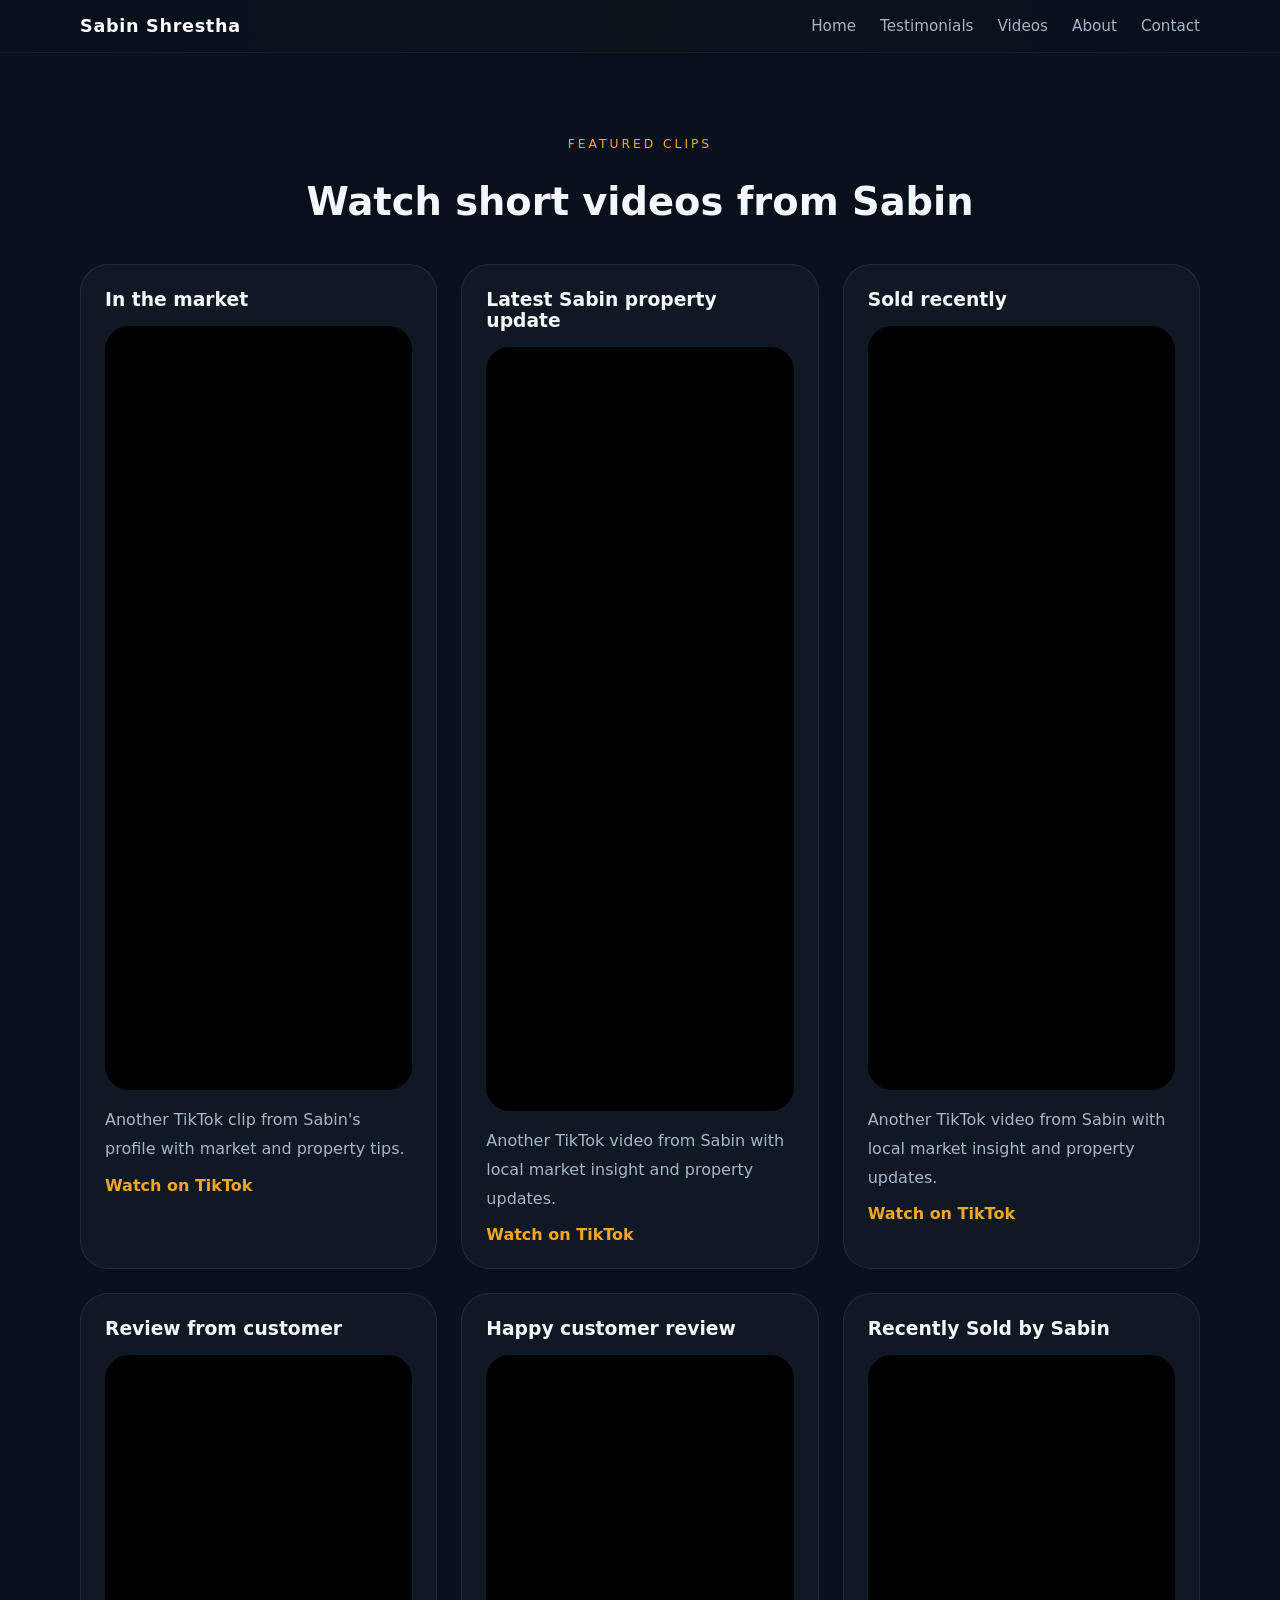
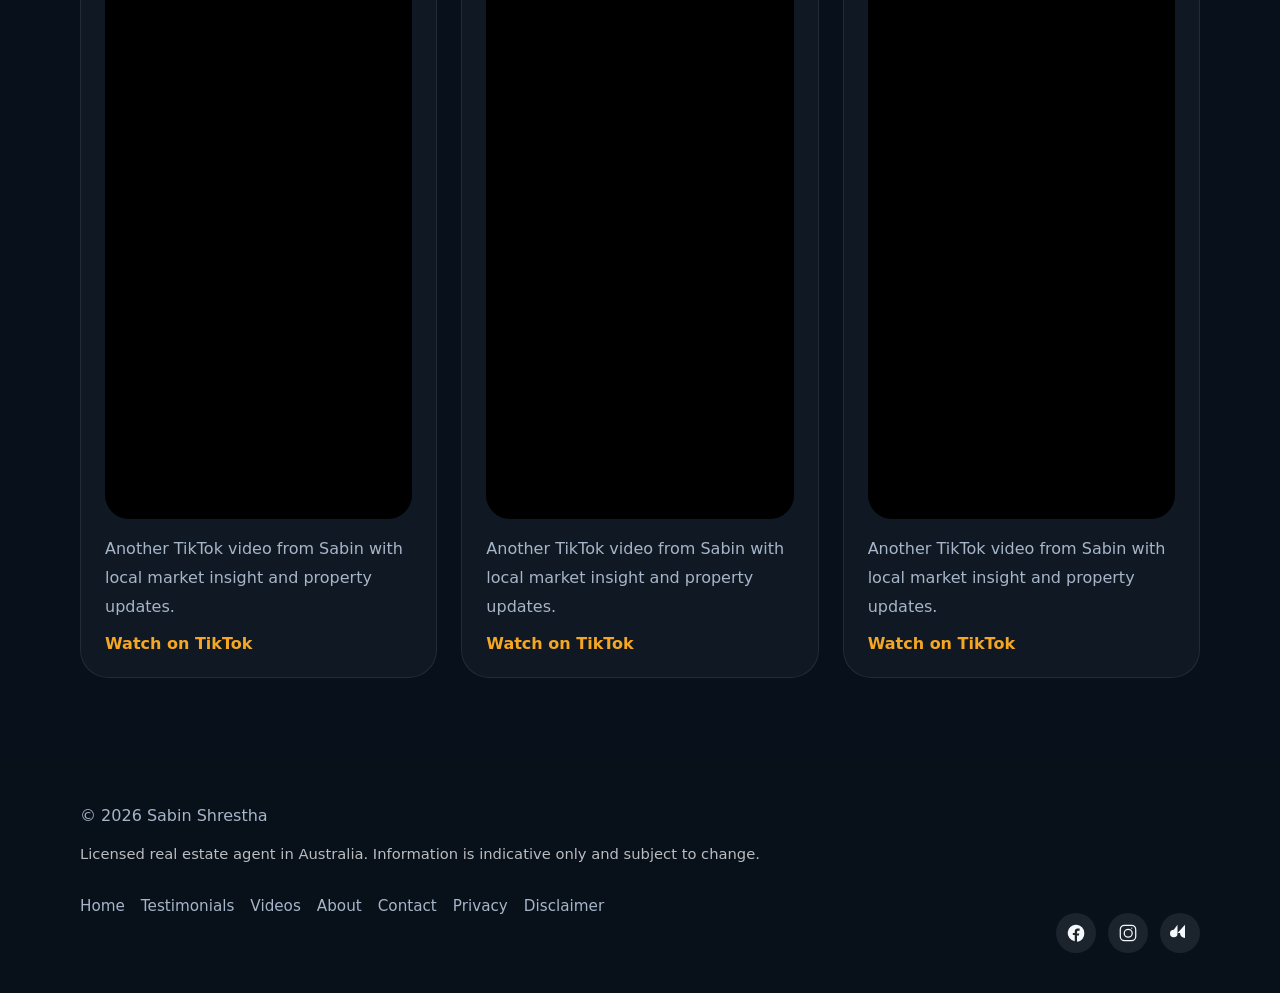
<file: videos.html>
<!DOCTYPE html>
<html lang="en-AU">
<head>
  <meta charset="UTF-8" />
  <meta name="viewport" content="width=device-width, initial-scale=1.0" />
  <meta name="referrer" content="no-referrer" />
  <meta http-equiv="Content-Security-Policy" content="default-src 'self' https://fonts.googleapis.com https://fonts.gstatic.com https://images.unsplash.com https://www.tiktok.com https://www.tiktokcdn.com; script-src 'self' https://www.tiktok.com https://www.tiktokcdn.com; style-src 'self' https://fonts.googleapis.com; font-src 'self' https://fonts.gstatic.com; img-src 'self' https://images.unsplash.com data:; connect-src 'self' https://www.tiktok.com https://www.tiktokcdn.com; frame-src https://www.tiktok.com https://www.tiktokcdn.com; base-uri 'self'; form-action 'self'; frame-ancestors 'none'; object-src 'none';" />
  <title>Videos | Sabin Shrestha</title>
  <link rel="preconnect" href="https://fonts.googleapis.com" />
  <link rel="preconnect" href="https://fonts.gstatic.com" crossorigin />
  <link href="https://fonts.googleapis.com/css2?family=Inter:wght@400;500;600;700;800&display=swap" rel="stylesheet" />
  <link rel="stylesheet" href="styles.css" />
</head>
<body>
  <a class="skip-link" href="#main-content">Skip to main content</a>
  <header class="site-header">
    <div class="container nav-wrap">
      <a href="index.html" class="logo">Sabin Shrestha</a>
      <nav class="main-nav" aria-label="Primary navigation">
        <a href="index.html">Home</a>
        <a href="testimonials.html">Testimonials</a>
        <a href="videos.html">Videos</a>
        <a href="about.html">About</a>
        <a href="contact.html">Contact</a>
      </nav>
    </div>
  </header>

  <main id="main-content">

    <section class="section-light">
      <div class="container">
        <div class="section-header">
          <span class="section-subtitle">Featured clips</span>
          <h2>Watch short videos from Sabin</h2>
        </div>

        <div class="video-grid">
        
          <article class="video-card">
            <h3>In the market</h3>
            <div class="video-embed">
              <iframe src="https://www.tiktok.com/embed/7634400311402138887" allow="autoplay; encrypted-media; picture-in-picture" allowfullscreen></iframe>
            </div>
            <p>Another TikTok clip from Sabin's profile with market and property tips.</p>
            <a href="https://www.tiktok.com/@sabin_realtor/video/7634400311402138887?lang=en" target="_blank" rel="noreferrer noopener">Watch on TikTok</a>
          </article>

          <article class="video-card">
            <h3>Latest Sabin property update</h3>
            <div class="video-embed">
              <iframe src="https://www.tiktok.com/embed/7610986937402281234" allow="autoplay; encrypted-media; picture-in-picture" allowfullscreen></iframe>
            </div>
            <p>Another TikTok video from Sabin with local market insight and property updates.</p>
            <a href="https://www.tiktok.com/@sabin_realtor/video/7610986937402281234?lang=en" target="_blank" rel="noreferrer noopener">Watch on TikTok</a>
          </article>

          <article class="video-card">
            <h3>Sold recently</h3>
            <div class="video-embed">
              <iframe src="https://www.tiktok.com/embed/7573529494825291026" allow="autoplay; encrypted-media; picture-in-picture" allowfullscreen></iframe>
            </div>
            <p>Another TikTok video from Sabin with local market insight and property updates.</p>
            <a href="https://www.tiktok.com/@sabin_realtor/video/7573529494825291026?lang=en" target="_blank" rel="noreferrer noopener">Watch on TikTok</a>
          </article>

          <article class="video-card">
            <h3>Review from customer</h3>
            <div class="video-embed">
              <iframe src="https://www.tiktok.com/embed/7561608095227530504" allow="autoplay; encrypted-media; picture-in-picture" allowfullscreen></iframe>
            </div>
            <p>Another TikTok video from Sabin with local market insight and property updates.</p>
            <a href="https://www.tiktok.com/@sabin_realtor/video/7561608095227530504?lang=en" target="_blank" rel="noreferrer noopener">Watch on TikTok</a>
          </article>

           <article class="video-card">
            <h3>Happy customer review</h3>
            <div class="video-embed">
              <iframe src="https://www.tiktok.com/embed/7558742632248249618" allow="autoplay; encrypted-media; picture-in-picture" allowfullscreen></iframe>
            </div>
            <p>Another TikTok video from Sabin with local market insight and property updates.</p>
            <a href="https://www.tiktok.com/@sabin_realtor/video/7558742632248249618?lang=en" target="_blank" rel="noreferrer noopener">Watch on TikTok</a>
          </article>

          <article class="video-card">
            <h3>Recently Sold by Sabin</h3>
            <div class="video-embed">
              <iframe src="https://www.tiktok.com/embed/7642510382229228808" allow="autoplay; encrypted-media; picture-in-picture" allowfullscreen></iframe>
            </div>
            <p>Another TikTok video from Sabin with local market insight and property updates.</p>
            <a href="https://www.tiktok.com/@sabin_realtor/video/7642510382229228808?lang=en" target="_blank" rel="noreferrer noopener">Watch on TikTok</a>
          </article>
        </div>
      </div>
    </section>
  </main>

  <footer class="site-footer">
    <div class="container footer-grid">
      <div class="footer-brand">
        <p>© 2026 Sabin Shrestha</p>
        <p class="footer-note">Licensed real estate agent in Australia. Information is indicative only and subject to change.</p>
      </div>
      <div class="footer-links">
        <a href="index.html">Home</a>
        <a href="testimonials.html">Testimonials</a>
        <a href="videos.html">Videos</a>
        <a href="about.html">About</a>
        <a href="contact.html">Contact</a>
        <a href="privacy.html">Privacy</a>
        <a href="disclaimer.html">Disclaimer</a>
      </div>
      <div class="footer-social">
        <a href="https://www.facebook.com/sabin.shrestha.16" target="_blank" rel="noreferrer noopener" aria-label="Facebook">
          <svg viewBox="0 0 24 24" fill="currentColor" aria-hidden="true"><path d="M22 12a10 10 0 1 0-11.5 9.9V14.4H8.2v-2.4h2.3v-1.8c0-2.3 1.4-3.6 3.5-3.6 1 0 2 .1 2.3.1v2.7h-1.5c-1.2 0-1.6.7-1.6 1.6v1.7h2.7l-.4 2.4h-2.3v7.5A10 10 0 0 0 22 12z"/></svg>
        </a>
        <a href="https://www.instagram.com/sabinblueberry/" target="_blank" rel="noreferrer noopener" aria-label="Instagram">
          <svg viewBox="0 0 24 24" fill="currentColor" aria-hidden="true"><path d="M7.75 2h8.5A5.75 5.75 0 0 1 22 7.75v8.5A5.75 5.75 0 0 1 16.25 22h-8.5A5.75 5.75 0 0 1 2 16.25v-8.5A5.75 5.75 0 0 1 7.75 2zm0 1.5A4.25 4.25 0 0 0 3.5 7.75v8.5A4.25 4.25 0 0 0 7.75 20.5h8.5A4.25 4.25 0 0 0 20.5 16.25v-8.5A4.25 4.25 0 0 0 16.25 3.5h-8.5zm8.75 2a.75.75 0 1 1 0 1.5.75.75 0 0 1 0-1.5zm-4.25 1.25a5.5 5.5 0 1 1 0 11 5.5 5.5 0 0 1 0-11zm0 1.5a4 4 0 1 0 0 8 4 4 0 0 0 0-8z"/></svg>
        </a>
        <a href="https://www.tiktok.com/@sabin_realtor?lang=en" target="_blank" rel="noreferrer noopener" aria-label="TikTok">
          <svg viewBox="0 0 24 24" fill="currentColor" aria-hidden="true"><path d="M9 2v10.5A4.5 4.5 0 1 1 4.5 8"/><path d="M9 12h3a6 6 0 0 0 6 6V2"/></svg>
        </a>
      </div>
    </div>
  </footer>

  <script async src="https://www.tiktok.com/embed.js"></script>
  <script src="script.js"></script>
</body>
</html>
</file>
<file: styles.css>
:root {
  --bg: #0d1723;
  --surface: #121b27;
  --surface-alt: #182533;
  --text: #f4f7fb;
  --muted: #a6b5c8;
  --primary: #f5a623;
  --primary-dark: #cf8f1d;
  --accent: #ffffff;
  --shadow: 0 24px 80px rgba(0, 0, 0, 0.25);
  font-family: 'Inter', system-ui, sans-serif;
}

* {
  box-sizing: border-box;
}

html {
  scroll-behavior: smooth;
}

body {
  margin: 0;
  min-height: 100vh;
  background: radial-gradient(circle at top, rgba(245, 166, 35, 0.12), transparent 28%),
    linear-gradient(180deg, #08101c 0%, #0c171f 100%);
  color: var(--text);
}

button,
input,
textarea,
select {
  font: inherit;
}

.container {
  width: min(1120px, calc(100% - 2rem));
  margin: 0 auto;
}

.skip-link {
  position: absolute;
  left: -999px;
  top: auto;
  width: 1px;
  height: 1px;
  overflow: hidden;
  white-space: nowrap;
}

.skip-link:focus {
  position: static;
  width: auto;
  height: auto;
  clip: auto;
  margin: 1rem;
  padding: 0.85rem 1.2rem;
  background: rgba(255, 255, 255, 0.12);
  color: white;
  border-radius: 999px;
  z-index: 20;
}

.site-header {
  position: sticky;
  top: 0;
  z-index: 10;
  background: rgba(7, 17, 28, 0.82);
  backdrop-filter: blur(14px);
  border-bottom: 1px solid rgba(255, 255, 255, 0.05);
}

.nav-wrap {
  display: flex;
  align-items: center;
  justify-content: space-between;
  gap: 1rem;
  padding: 1rem 0;
}

.logo {
  color: white;
  text-decoration: none;
  font-size: 1.1rem;
  font-weight: 700;
  letter-spacing: 0.04em;
}

.main-nav {
  display: flex;
  gap: 1.5rem;
}

.main-nav a,
.footer-links a {
  color: var(--muted);
  text-decoration: none;
  font-size: 0.95rem;
}

.main-nav a:hover,
.footer-links a:hover {
  color: var(--accent);
}

.button {
  display: inline-flex;
  align-items: center;
  justify-content: center;
  text-decoration: none;
  border: none;
  cursor: pointer;
  transition: transform 0.2s ease, background 0.2s ease, color 0.2s ease;
}

.button:hover {
  transform: translateY(-1px);
}

.button-primary {
  background: var(--primary);
  color: #08101c;
  padding: 0.95rem 1.75rem;
  border-radius: 999px;
  font-weight: 700;
}

.button-secondary,
.button-tertiary {
  color: var(--accent);
  padding: 0.95rem 1.75rem;
  border-radius: 999px;
  border: 1px solid rgba(255, 255, 255, 0.18);
  background: rgba(255, 255, 255, 0.04);
}

.hero {
  position: relative;
  min-height: 92vh;
  display: grid;
  place-items: center;
  text-align: center;
  color: white;
  background-image: linear-gradient(180deg, rgba(5, 13, 21, 0.35), rgba(5, 13, 21, 0.5)),
    url('https://images.unsplash.com/photo-1494526585095-c41746248156?auto=format&fit=crop&w=1600&q=80');
  background-size: cover;
  background-position: center;
}

.hero-overlay {
  position: absolute;
  inset: 0;
  background: linear-gradient(180deg, rgba(7, 17, 28, 0.12) 0%, rgba(7, 17, 28, 0.55) 100%);
}

.hero-content {
  position: relative;
  max-width: 760px;
  z-index: 1;
}

.eyebrow,
.section-subtitle {
  display: inline-block;
  text-transform: uppercase;
  letter-spacing: 0.24em;
  font-size: 0.77rem;
  color: var(--primary);
  margin-bottom: 1rem;
}

.hero h1 {
  font-size: clamp(3rem, 5vw, 5rem);
  line-height: 0.95;
  margin: 0;
}

.hero p {
  margin: 1.5rem auto 1.25rem;
  max-width: 680px;
  color: rgba(255, 255, 255, 0.88);
  font-size: 1.05rem;
  line-height: 1.8;
}

.hero-highlight {
  display: inline-flex;
  align-items: center;
  gap: 0.85rem;
  margin: 0 auto 0.5rem;
  padding: 0.95rem 1.25rem;
  border-radius: 999px;
  border: 1px solid rgba(255, 255, 255, 0.16);
  background: rgba(255, 255, 255, 0.08);
  color: white;
  font-weight: 600;
  font-size: 0.95rem;
}

.hero-rating {
  color: var(--primary);
  letter-spacing: 0.12em;
}

.hero-actions {
  display: flex;
  flex-wrap: wrap;
  justify-content: center;
  gap: 1rem;
}

.section-light,
.section-dark {
  padding: 5rem 0;
}

.section-light {
  background: #07101b;
}

.section-dark {
  background: #0b1725;
}

.section-header {
  text-align: center;
  margin-bottom: 2.5rem;
}

.section-header h2,
.about h2 {
  font-size: clamp(2rem, 3vw, 3rem);
  margin: 0.75rem 0 0;
}

.section-grid {
  display: grid;
  grid-template-columns: 1.25fr 1fr;
  gap: 2rem;
  align-items: start;
}

.about-image-wrapper {
  margin-bottom: 1.75rem;
  border-radius: 32px;
  overflow: hidden;
  box-shadow: 0 28px 70px rgba(0, 0, 0, 0.18);
}

.about-image-wrapper img {
  width: 100%;
  height: auto;
  display: block;
  object-fit: cover;
}

.agent-photo {
  width: 100%;
  display: block;
  object-fit: cover;
}

.feature-cards {
  display: grid;
  gap: 1rem;
}

.feature-card {
  padding: 1.5rem;
  background: rgba(255, 255, 255, 0.04);
  border: 1px solid rgba(255, 255, 255, 0.08);
  border-radius: 24px;
}


.feature-card h3 {
  margin: 0 0 0.75rem;
}

.feature-card p {
  margin: 0;
  color: var(--muted);
  line-height: 1.8;
}

.testimonial-slider {
  display: grid;
  gap: 1rem;
}

.testimonials .testimonial-slider {
  grid-template-columns: repeat(2, minmax(0, 1fr));
  align-items: start;
}

.testimonial-card {
  padding: 2rem;
  border-radius: 28px;
  background: rgba(255, 255, 255, 0.04);
  border: 1px solid rgba(255, 255, 255, 0.08);
  opacity: 0.4;
  transform: scale(0.98);
  transition: opacity 0.35s ease, transform 0.35s ease;
}

.testimonial-card.active {
  opacity: 1;
  transform: scale(1);
}

.testimonial-card p {
  margin: 0 0 1.5rem;
  line-height: 1.85;
}

.testimonial-meta {
  display: flex;
  flex-direction: column;
  gap: 0.25rem;
  color: var(--muted);
}

.review-form {
  display: grid;
  gap: 1rem;
  padding: 2rem;
  background: rgba(255, 255, 255, 0.04);
  border: 1px solid rgba(255, 255, 255, 0.08);
  border-radius: 28px;
  margin-top: 2rem;
}

.review-form label {
  display: grid;
  gap: 0.6rem;
  color: var(--muted);
  font-size: 0.95rem;
}

.review-form input,
.review-form textarea,
.review-form select {
  width: 100%;
  border: 1px solid rgba(255, 255, 255, 0.11);
  border-radius: 18px;
  background: rgba(255, 255, 255, 0.04);
  color: var(--text);
  padding: 0.95rem 1rem;
  line-height: 1.4;
}

.review-form select {
  appearance: none;
  -webkit-appearance: none;
  -moz-appearance: none;
  background-image:
    linear-gradient(45deg, transparent 50%, var(--muted) 50%),
    linear-gradient(135deg, var(--muted) 50%, transparent 50%);
  background-position: calc(100% - 1rem) calc(50% - 0.05rem), calc(100% - 0.75rem) calc(50% - 0.05rem);
  background-size: 0.45rem 0.45rem;
  background-repeat: no-repeat;
  padding-right: 2.5rem;
}

.review-form select option {
  color: rgba(8, 16, 36, 0.95);
  background: #ffffff;
}

.review-form select::-ms-expand {
  display: none;
}

.review-list {
  display: grid;
  gap: 1rem;
  margin-top: 2rem;
}

.video-grid {
  display: grid;
  grid-template-columns: repeat(3, minmax(0, 1fr));
  gap: 1.5rem;
  margin-top: 2rem;
}

.video-card {
  padding: 1.5rem;
  border-radius: 28px;
  border: 1px solid rgba(255, 255, 255, 0.08);
  background: rgba(255, 255, 255, 0.04);
}

.video-card h3 {
  margin-top: 0;
  margin-bottom: 1rem;
}

.video-card p {
  color: var(--muted);
  line-height: 1.8;
  margin: 1rem 0 0.75rem;
}

.video-card a {
  color: var(--primary);
  text-decoration: none;
  font-weight: 700;
}

.video-card a:hover {
  text-decoration: underline;
}

.video-embed {
  border-radius: 24px;
  overflow: hidden;
  background: #000;
  position: relative;
  min-height: 760px;
}

.video-embed iframe,
.video-embed blockquote {
  width: 100%;
  min-height: 760px;
  height: 100%;
  border: none;
}

.video-embed iframe {
  aspect-ratio: 9 / 16;
}

@media (max-width: 900px) {
  .video-embed {
    min-height: 680px;
  }

  .video-embed iframe,
  .video-embed blockquote {
    min-height: 680px;
  }
}

@media (max-width: 900px) {
  .video-grid {
    grid-template-columns: 1fr;
  }
}

.review-card {
  padding: 1.5rem;
  border-radius: 28px;
  border: 1px solid rgba(255, 255, 255, 0.08);
  background: rgba(255, 255, 255, 0.04);
}

.review-card .testimonial-meta {
  flex-direction: row;
  justify-content: space-between;
  gap: 1rem;
}

.review-card .rating {
  color: var(--primary);
  font-weight: 700;
}

.review-empty {
  color: var(--muted);
  font-size: 0.98rem;
}

.slider-controls {
  margin-top: 1.5rem;
  display: flex;
  justify-content: center;
  gap: 0.75rem;
}

.slider-controls button {
  width: 3rem;
  height: 3rem;
  border-radius: 50%;
  border: 1px solid rgba(255, 255, 255, 0.12);
  background: rgba(255, 255, 255, 0.06);
  color: white;
  cursor: pointer;
}

.property-grid {
  display: grid;
  grid-template-columns: repeat(3, minmax(0, 1fr));
  gap: 1.5rem;
}

.property-card {
  background: #0d1d2d;
  border-radius: 28px;
  overflow: hidden;
  box-shadow: var(--shadow);
}

.property-card img {
  width: 100%;
  aspect-ratio: 4 / 3;
  object-fit: cover;
}

.property-details {
  padding: 1.4rem;
}

.property-details h3 {
  margin: 0 0 0.75rem;
}

.property-details p,
.property-meta {
  margin: 0.35rem 0;
  color: var(--muted);
}

.contact-grid {
  display: grid;
  grid-template-columns: 1fr 1fr;
  gap: 3rem;
  align-items: start;
}

.contact-info {
  margin-top: 1.75rem;
}

.contact-info strong {
  display: block;
  margin-bottom: 0.35rem;
  color: var(--accent);
}

.contact-info a {
  color: var(--text);
  text-decoration: none;
}

.contact-form {
  display: grid;
  gap: 1rem;
}

.contact-form label {
  display: grid;
  gap: 0.55rem;
  color: var(--muted);
  font-size: 0.95rem;
}

.contact-form input,
.contact-form textarea {
  width: 100%;
  border: 1px solid rgba(255, 255, 255, 0.11);
  border-radius: 18px;
  background: rgba(255, 255, 255, 0.04);
  color: var(--text);
  padding: 0.95rem 1rem;
}

.contact-form input:focus,
.contact-form textarea:focus {
  outline: 1px solid rgba(245, 166, 35, 0.8);
}

.site-footer {
  padding: 2rem 0 2.5rem;
  background: #08101a;
}

.footer-grid {
  display: flex;
  justify-content: space-between;
  flex-wrap: wrap;
  gap: 1rem;
  color: var(--muted);
}

.footer-brand {
  min-width: 240px;
}

.footer-note {
  margin-top: 0.5rem;
  color: rgba(255, 255, 255, 0.72);
  font-size: 0.92rem;
  line-height: 1.7;
}

.footer-links {
  display: flex;
  gap: 1rem;
  flex-wrap: wrap;
}

.footer-social {
  display: flex;
  gap: 0.75rem;
  flex-wrap: wrap;
  margin-top: 1rem;
}

.footer-social a {
  display: inline-flex;
  align-items: center;
  justify-content: center;
  width: 2.5rem;
  height: 2.5rem;
  border-radius: 999px;
  background: rgba(255, 255, 255, 0.08);
  color: var(--text);
  transition: background 0.2s ease, color 0.2s ease;
}

.footer-social a:hover {
  background: rgba(245, 166, 35, 0.18);
  color: var(--primary);
}

.footer-social svg {
  width: 1.25rem;
  height: 1.25rem;
}

@media (max-width: 900px) {
  .section-grid,
  .contact-grid {
    grid-template-columns: 1fr;
  }

  .property-grid {
    grid-template-columns: 1fr;
  }
}

@media (max-width: 680px) {
  .nav-wrap {
    justify-content: center;
    flex-direction: column;
    align-items: center;
    gap: 0.75rem;
    padding: 0.95rem 0;
  }

  .main-nav {
    display: flex;
    flex-wrap: wrap;
    justify-content: center;
    gap: 0.55rem;
    padding: 0.85rem 1rem;
    background: rgba(255, 255, 255, 0.06);
    border: 1px solid rgba(255, 255, 255, 0.08);
    border-radius: 28px;
  }

  .main-nav a {
    padding: 0.65rem 1rem;
    border-radius: 999px;
    background: rgba(255, 255, 255, 0.08);
  }

  .hero h1 {
    font-size: 3rem;
  }
}
</file>
